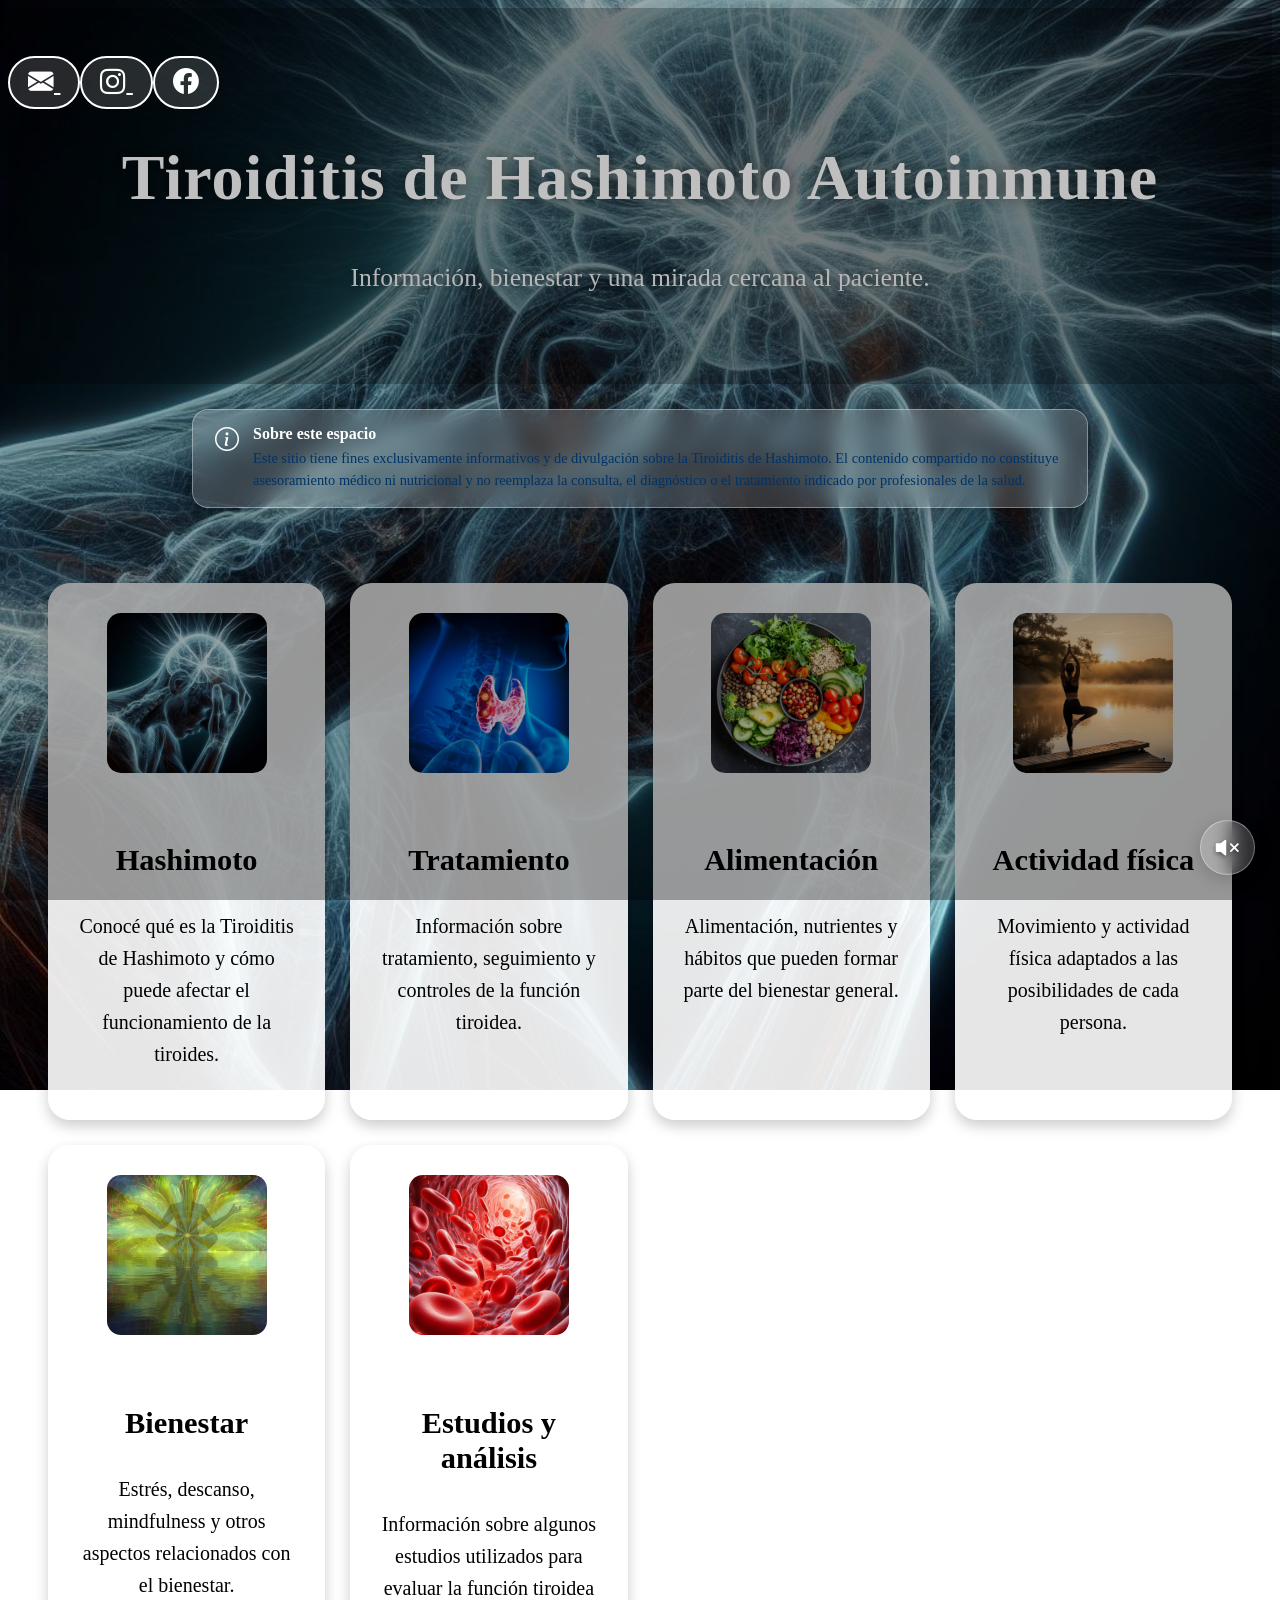
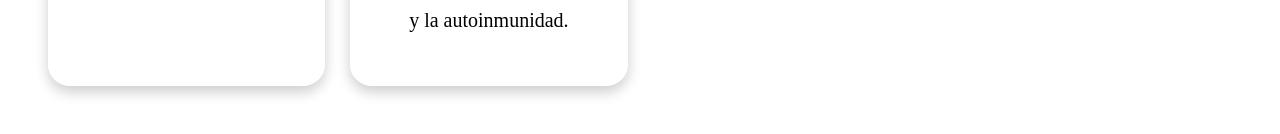
<file: index.html>
<!DOCTYPE html>
<html lang="es">
<head>

  <meta charset="UTF-8">
  <meta name="viewport" content="width=device-width, initial-scale=1.0"
  >

  <title>Enfermedad autoinmune</title>

  <link rel="stylesheet" href="./css/style.css">

  <link rel="stylesheet" href="https://cdn.jsdelivr.net/npm/bootstrap-icons@1.11.1/font/bootstrap-icons.css">
    
</head>

<body>

  <!-- Fondo de video del mar -->
  <div class="video-background">

  <video autoplay muted loop playsinline>
  <source src="videos/seavideo.mp4" type="video/mp4">
  </video>
 
  </div>

  <!-- HEADER -->
  <div class="header-mar">
    <div class="container py-4">
      <div class="row align-items-center">

        <!-- Botones a la izquierda -->
        <div class="col-md-4 d-flex gap-3">

         <a href="mailto:nuevavisionhashimoto@gmail.com"
           class="btn header-btn"
           title="Enviar correo">
           <i class="bi bi-envelope-fill"></i>
         </a>
          <a href="https://www.instagram.com/nuevavisionhashimoto/" 
             target="_blank" 
             class="btn header-btn">
             <i class="bi bi-instagram"></i>
          </a>

          <a href="https://facebook.com/nuevavisionhashimoto"
            target="_blank"
            class="btn header-btn">
           <i class="bi bi-facebook"></i>
          </a>

        </div>

        <!-- Titutlo  -->
        <div class="col-md-8 d-flex flex-column justify-content-center align-items-center text-center">
          <h1 class="titulo-hashimoto" data-i18n="tituloPrincipal">Tiroiditis de Hashimoto Autoinmune</h1>
          <p class="subtitulo-hashimoto"> Información, bienestar y una mirada cercana al paciente.</p>
        </div>

      </div>
    </div>
  </div>

   <div class="aviso-informativo">
    <i class="bi bi-info-circle"></i>

    <div>
        <strong>Sobre este espacio</strong>

        <p>
            Este sitio tiene fines exclusivamente informativos y de
            divulgación sobre la Tiroiditis de Hashimoto.
            El contenido compartido no constituye asesoramiento médico
            ni nutricional y no reemplaza la consulta, el diagnóstico
            o el tratamiento indicado por profesionales de la salud.
        </p>
    </div>
</div>

  <!-- CARDS -->
  <section id="temas-container" class="grid">

    <div class="col-sm-6 col-md-4 mb-3 d-flex justify-content-center">
      <a href="paginas/hashimoto.html" class="text-decoration-none">
        <div class="card text-bg-dark card-fondo" title="Click para saber más">
          <div class="card-body">
            <img src="./imagenes/hashimotostress.png" class="card-img-top" alt="Hashimoto stress" />
            <h5 class="card-title"> Hashimoto </h5>
            <p class="card-text" >
             Conocé qué es la Tiroiditis de Hashimoto y cómo puede afectar el funcionamiento de la tiroides.
            </p>
           </div>
        </div>
      </a>
    </div>

    <div class="col-sm-6 col-md-4 mb-3 d-flex justify-content-center">
      <a href="paginas/tratamiento.html" class="text-decoration-none">
        <div class="card text-bg-dark" title="Click para saber más">
          <div class="card-body">
            <img src="./imagenes/tratamiento.png" class="card-img-top" alt="Tratamiento" />
            <h5 class="card-title">Tratamiento</h5>
            <p class="card-text">
             Información sobre tratamiento, seguimiento y controles de la función tiroidea.
            </p>
          </div>
        </div>
      </a>
    </div>

    <div class="col-sm-6 col-md-4 mb-3 d-flex justify-content-center">
      <a href="paginas/recetas.html" class="text-decoration-none">
        <div class="card text-bg-dark" title="Click para mas información">
          <div class="card-body">
            <img src="./imagenes/recetas.png" class="card-img-top" alt="Alimentación" />
            <h5 class="card-title">Alimentación</h5>
            <p class="card-text">
              Alimentación, nutrientes y hábitos que pueden formar parte del bienestar general.
            </p>
          </div>
        </div>
      </a>
    </div>

    <div class="col-sm-6 col-md-4 mb-3 d-flex justify-content-center">
      <a href="paginas/actividad.html" class="text-decoration-none">
        <div class="card text-bg-dark" title="Click para saber más">
          <div class="card-body">
            <img src="./imagenes/actividad.png" class="card-img-top" alt="Actividad fisica" />
            <h5 class="card-title">Actividad física</h5>
            <p class="card-text">
              Movimiento y actividad física adaptados a las posibilidades de cada persona.
            </p>
          </div>
        </div>
      </a>
    </div>

    <div class="col-sm-6 col-md-4 mb-3 d-flex justify-content-center">
      <a href="paginas/bienestar.html" class="text-decoration-none">
        <div class="card text-bg-dark" title="Click para saber más">
          <div class="card-body">
            <img src="./imagenes/bienestar.png" class="card-img-top" alt="Bienestar" />
            <h5 class="card-title">Bienestar</h5>
            <p class="card-text">
              Estrés, descanso, mindfulness y otros aspectos relacionados con el bienestar.
            </p>
          </div>
        </div>
      </a>
    </div>

    <!-- CARD ESTUDIOS Y ANÁLISIS -->
<div class="col-sm-6 col-md-4 mb-3 d-flex justify-content-center">

  <a href="paginas/estudios.html" class="text-decoration-none">

    <div
      class="card text-bg-dark"
      title="Click para saber más"
    >

      <div class="card-body">

        <img
          src="./imagenes/estudios.png"
          class="card-img-top"
          alt="Estudios y análisis de la función tiroidea"
        />

        <h5 class="card-title">
          Estudios y análisis
        </h5>

        <p class="card-text">
          Información sobre algunos estudios utilizados para evaluar
          la función tiroidea y la autoinmunidad.
        </p>

      </div>

    </div>

  </a>

</div>

  </section>
 
  <!-- BOTÓN FLOTANTE DE SONIDO -->
 <button
    id="btn-sonido"
    class="btn-sonido"
    type="button"
    title="Activar sonido">

    <i
      id="icono-sonido"
      class="bi bi-volume-mute-fill">
    </i>

 </button>


 <!-- AUDIO DEL MAR -->
 <audio id="ocean-audio" loop preload="auto">
    <source src="./sonidos/oceanwaves.mp3" type="audio/mpeg">
 </audio>


 <!-- JAVASCRIPT -->
 <script type="module" src="./js/index.js"></script>

</body>
</html>
</file>
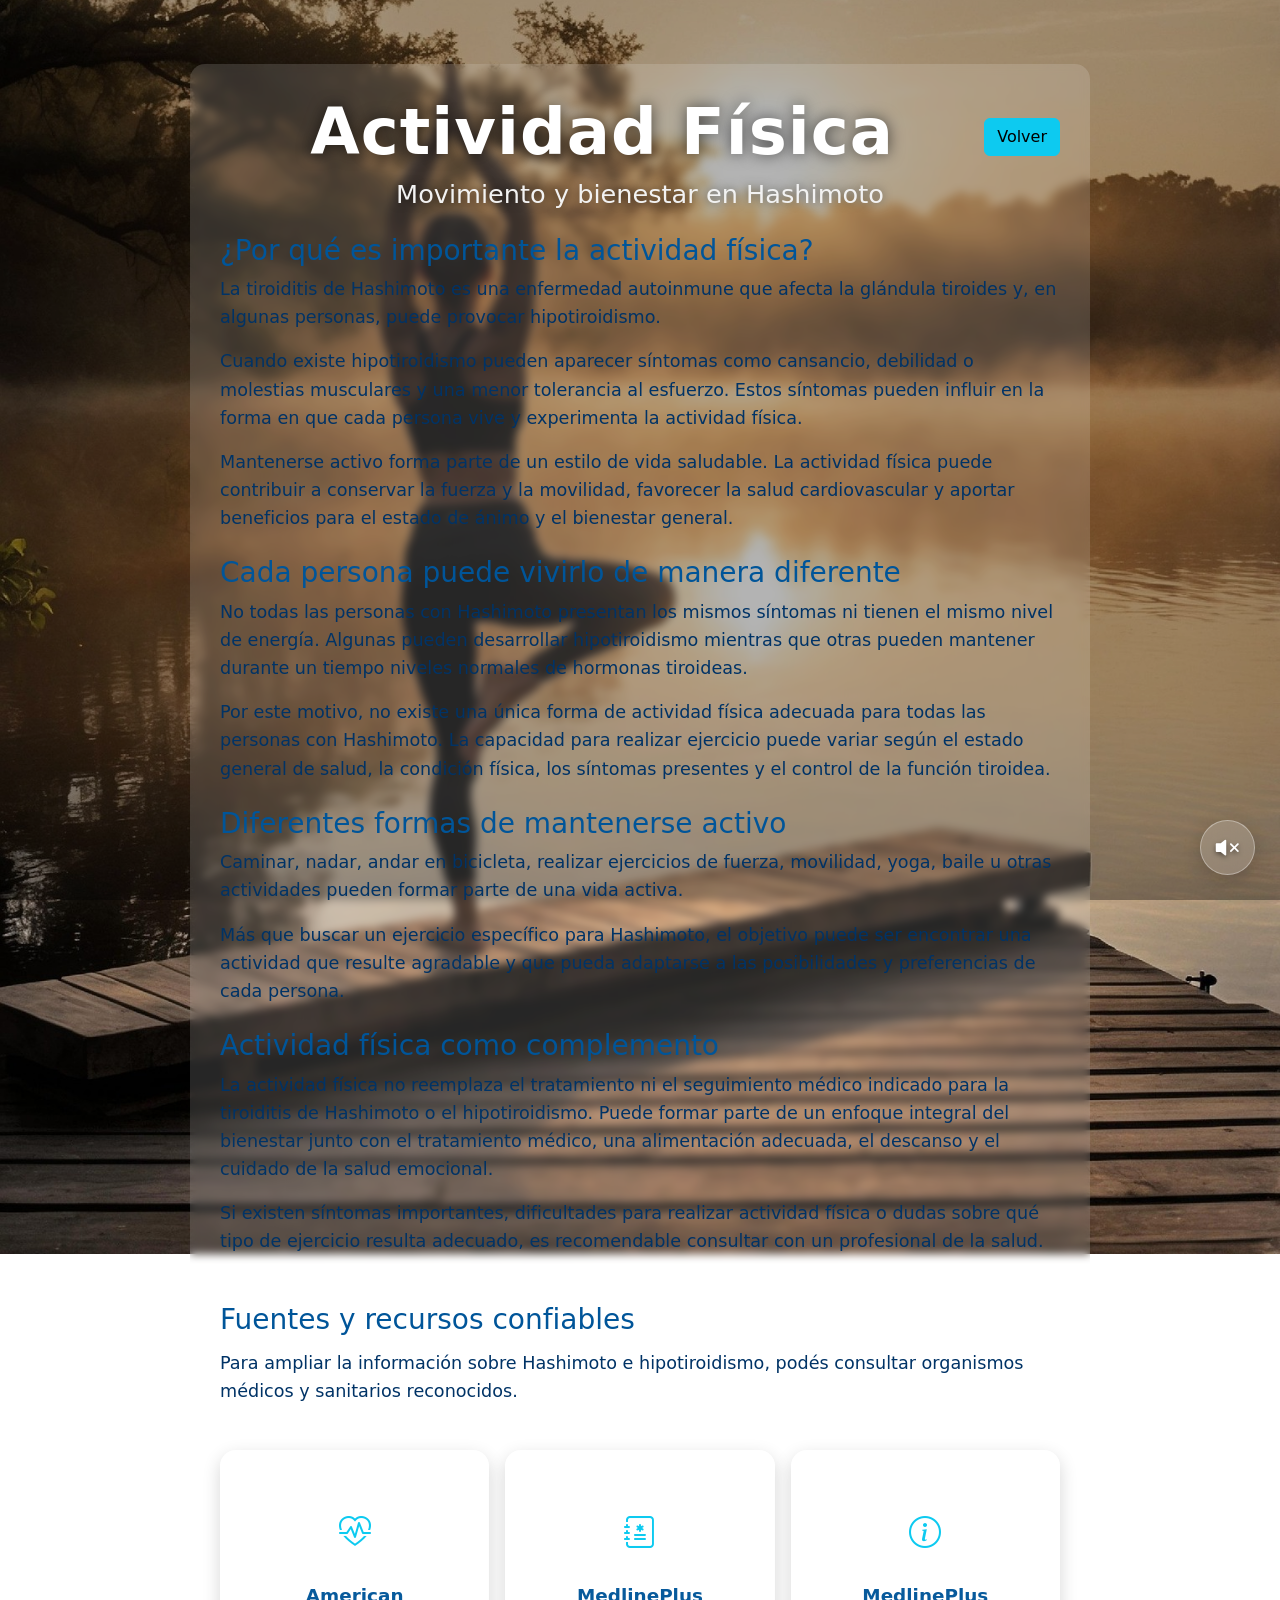
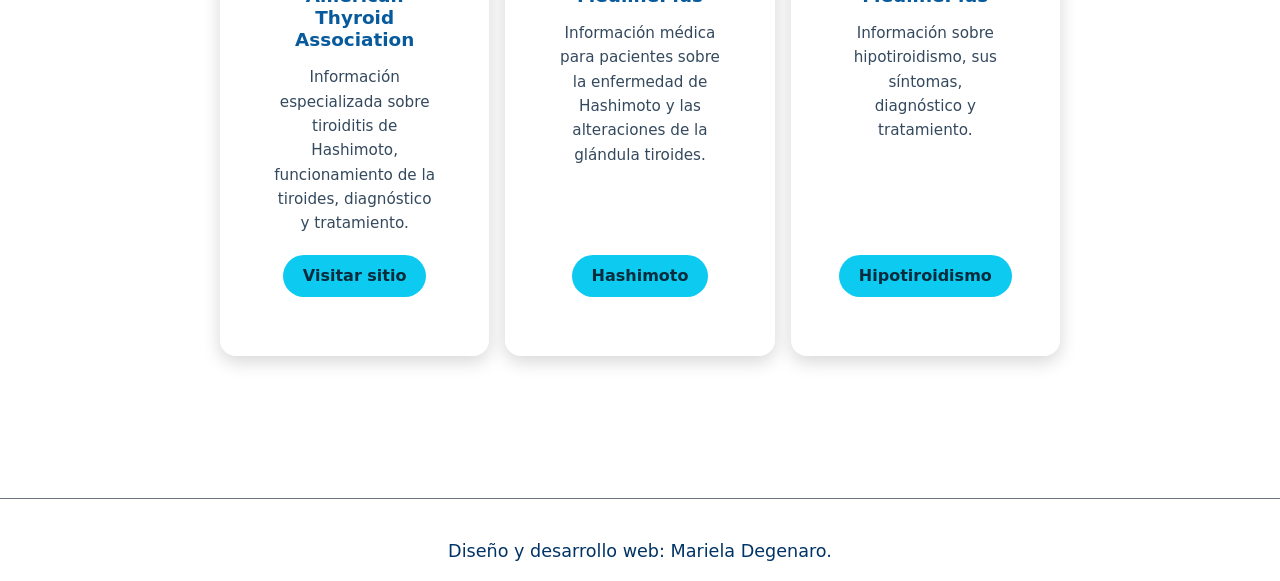
<file: paginas/actividad.html>
<!DOCTYPE html>

<html lang="es">

<head>

  <meta charset="UTF-8">

  <meta name="viewport" content="width=device-width, initial-scale=1.0">

  <title>Actividad Física</title>

  <!-- Bootstrap -->
  <link
    href="https://cdn.jsdelivr.net/npm/bootstrap@5.3.0/dist/css/bootstrap.min.css"
    rel="stylesheet"
  >

  <link rel="stylesheet" href="../css/style.css">

  <!-- Bootstrap icons -->
  <link
    rel="stylesheet"
    href="https://cdn.jsdelivr.net/npm/bootstrap-icons@1.11.1/font/bootstrap-icons.css"
  >

</head>

<body class="fondo-actividad">

<main class="container py-4">

  <div class="contenedor-hashimoto">

    <a href="../index.html" class="btn btn-info mt-4 float-end">
      Volver
    </a>


    <h1 class="titulo-hashimoto">
      Actividad Física
    </h1>

    <h2 class="subtitulo-hashimoto">
      Movimiento y bienestar en Hashimoto
    </h2>


    <h3>¿Por qué es importante la actividad física?</h3>

    <p>
      La tiroiditis de Hashimoto es una enfermedad autoinmune que afecta
      la glándula tiroides y, en algunas personas, puede provocar
      hipotiroidismo.
    </p>

    <p>
      Cuando existe hipotiroidismo pueden aparecer síntomas como cansancio,
      debilidad o molestias musculares y una menor tolerancia al esfuerzo.
      Estos síntomas pueden influir en la forma en que cada persona vive
      y experimenta la actividad física.
    </p>

    <p>
      Mantenerse activo forma parte de un estilo de vida saludable.
      La actividad física puede contribuir a conservar la fuerza y la
      movilidad, favorecer la salud cardiovascular y aportar beneficios
      para el estado de ánimo y el bienestar general.
    </p>


    <h3>Cada persona puede vivirlo de manera diferente</h3>

    <p>
      No todas las personas con Hashimoto presentan los mismos síntomas
      ni tienen el mismo nivel de energía. Algunas pueden desarrollar
      hipotiroidismo mientras que otras pueden mantener durante un tiempo
      niveles normales de hormonas tiroideas.
    </p>

    <p>
      Por este motivo, no existe una única forma de actividad física
      adecuada para todas las personas con Hashimoto. La capacidad para
      realizar ejercicio puede variar según el estado general de salud,
      la condición física, los síntomas presentes y el control de la
      función tiroidea.
    </p>


    <h3>Diferentes formas de mantenerse activo</h3>

    <p>
      Caminar, nadar, andar en bicicleta, realizar ejercicios de fuerza,
      movilidad, yoga, baile u otras actividades pueden formar parte de
      una vida activa.
    </p>

    <p>
      Más que buscar un ejercicio específico para Hashimoto, el objetivo
      puede ser encontrar una actividad que resulte agradable y que pueda
      adaptarse a las posibilidades y preferencias de cada persona.
    </p>


    <h3>Actividad física como complemento</h3>

    <p>
      La actividad física no reemplaza el tratamiento ni el seguimiento
      médico indicado para la tiroiditis de Hashimoto o el hipotiroidismo.
      Puede formar parte de un enfoque integral del bienestar junto con
      el tratamiento médico, una alimentación adecuada, el descanso y
      el cuidado de la salud emocional.
    </p>

    <p>
      Si existen síntomas importantes, dificultades para realizar
      actividad física o dudas sobre qué tipo de ejercicio resulta
      adecuado, es recomendable consultar con un profesional de la salud.
    </p>


    <!-- FUENTES CONFIABLES -->

    <section class="fuentes-confiables mt-5">

      <h3>Fuentes y recursos confiables</h3>

      <p>
        Para ampliar la información sobre Hashimoto e hipotiroidismo,
        podés consultar organismos médicos y sanitarios reconocidos.
      </p>


      <div class="row g-3 mt-2">

        <!-- American Thyroid Association -->

        <div class="col-md-4">

          <div class="card h-100">

            <div class="card-body text-center">

              <i class="bi bi-heart-pulse fs-2"></i>

              <h4 class="card-title mt-3">
                American Thyroid Association
              </h4>

              <p class="card-text">
                Información especializada sobre tiroiditis de Hashimoto,
                funcionamiento de la tiroides, diagnóstico y tratamiento.
              </p>

              <a
                href="https://www.thyroid.org/hashimotos-thyroiditis/"
                target="_blank"
                rel="noopener noreferrer"
                class="btn btn-info"
              >
                Visitar sitio
              </a>

            </div>

          </div>

        </div>


        <!-- MedlinePlus Hashimoto -->

        <div class="col-md-4">

          <div class="card h-100">

            <div class="card-body text-center">

              <i class="bi bi-journal-medical fs-2"></i>

              <h4 class="card-title mt-3">
                MedlinePlus
              </h4>

              <p class="card-text">
                Información médica para pacientes sobre la enfermedad
                de Hashimoto y las alteraciones de la glándula tiroides.
              </p>

              <a
                href="https://medlineplus.gov/spanish/ency/article/000371.htm"
                target="_blank"
                rel="noopener noreferrer"
                class="btn btn-info"
              >
                Hashimoto
              </a>

            </div>

          </div>

        </div>


        <!-- MedlinePlus Hipotiroidismo -->

        <div class="col-md-4">

          <div class="card h-100">

            <div class="card-body text-center">

              <i class="bi bi-info-circle fs-2"></i>

              <h4 class="card-title mt-3">
                MedlinePlus
              </h4>

              <p class="card-text">
                Información sobre hipotiroidismo,
                sus síntomas, diagnóstico y tratamiento.
              </p>

              <a
                href="https://medlineplus.gov/spanish/hypothyroidism.html"
                target="_blank"
                rel="noopener noreferrer"
                class="btn btn-info"
              >
                Hipotiroidismo
              </a>

            </div>

          </div>

        </div>

      </div>

    </section>

  </div>

</main>


<footer class="text-center py-3 border-top border-secondary mt-5">

  <p class="nota-informativa">

    Información general con fines educativos. El diagnóstico y seguimiento
    de la Tiroiditis de Hashimoto deben realizarse con profesionales de la salud.

  </p>

  <p class="mb-0">
    Diseño y desarrollo web: Mariela Degenaro.
  </p>

</footer>


<!-- BOTÓN FLOTANTE DE SONIDO -->

<button
  id="btn-sonido"
  class="btn-sonido"
  type="button"
  title="Activar sonido"
>

  <i
    id="icono-sonido"
    class="bi bi-volume-mute-fill">
  </i>

</button>


<!-- SONIDO DEL MAR -->

<audio id="ocean-audio" loop preload="auto">

  <source
    src="../sonidos/oceanwaves.mp3"
    type="audio/mp3"
  >

</audio>


<!-- JAVASCRIPT -->

<script type="module" src="../js/index.js"></script>


</body>

</html>
</file>
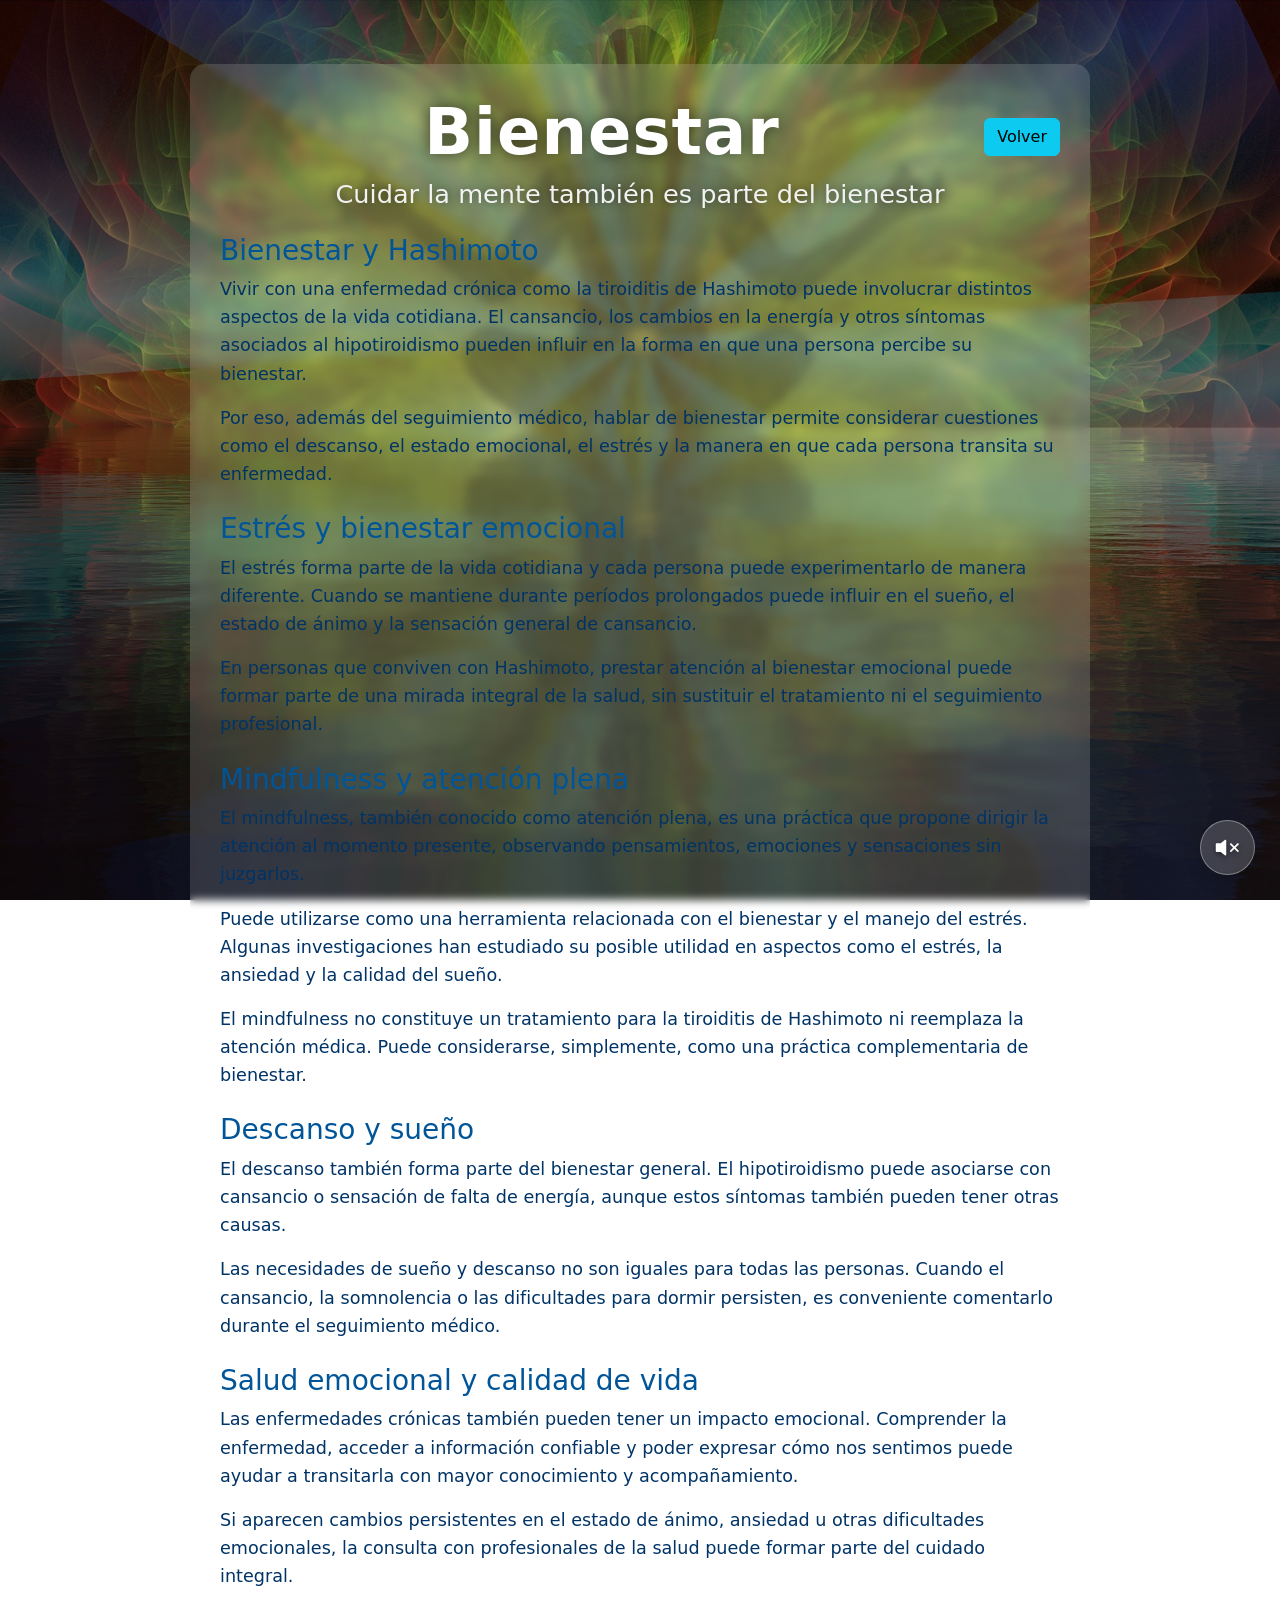
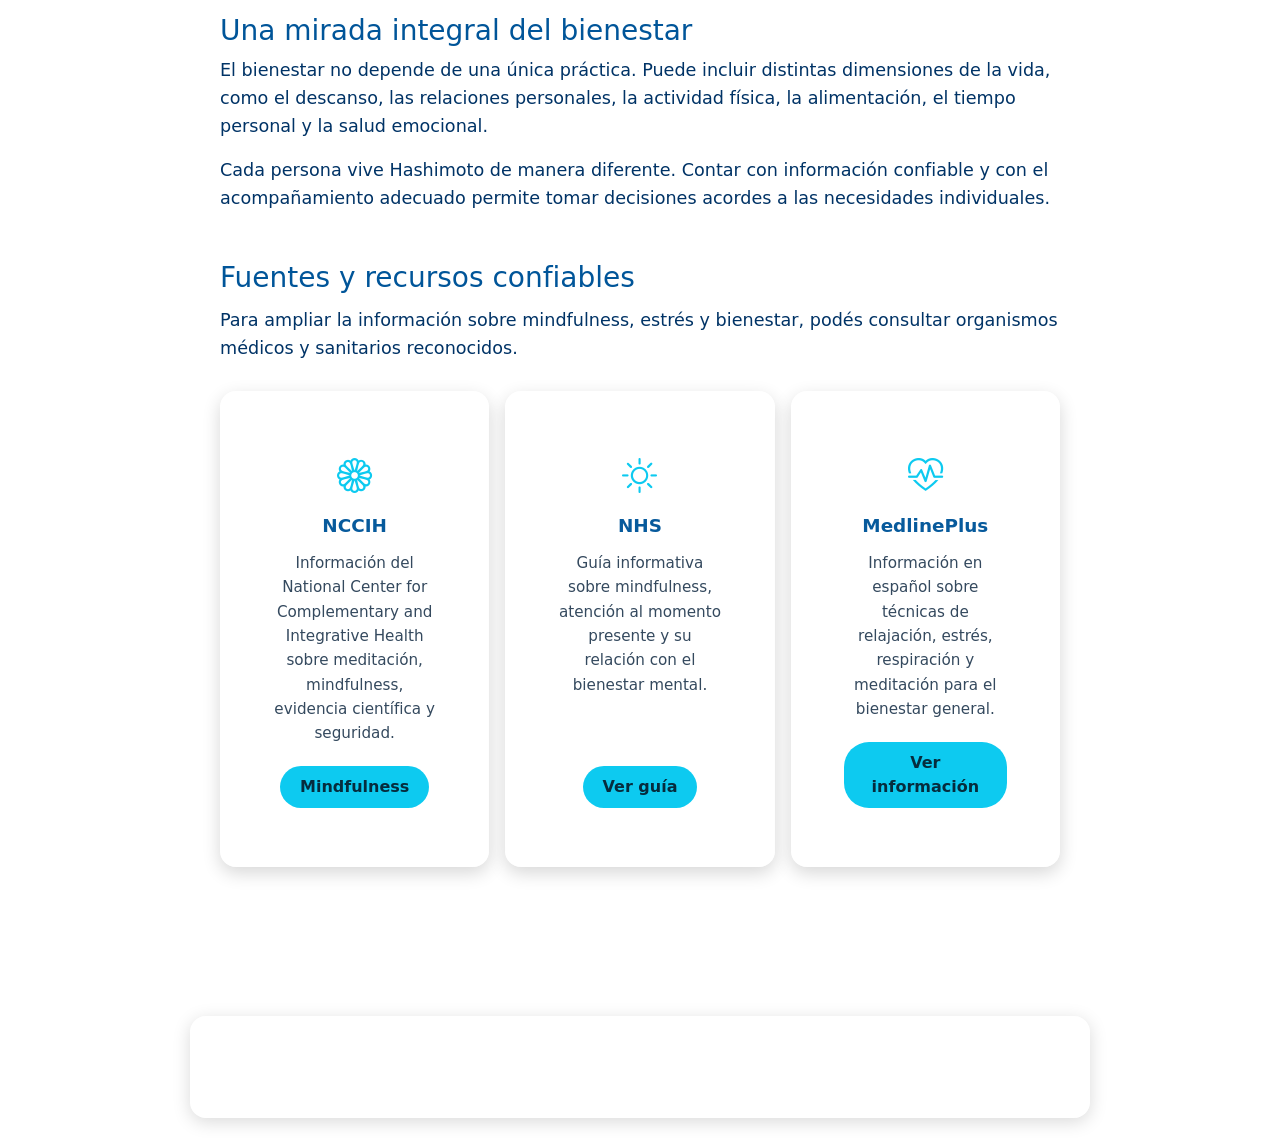
<file: paginas/bienestar.html>
<!DOCTYPE html>

<html lang="es">

<head>

  <meta charset="UTF-8">

  <meta name="viewport" content="width=device-width, initial-scale=1.0">

  <title>Bienestar</title>

  <!-- Bootstrap -->
  <link
    href="https://cdn.jsdelivr.net/npm/bootstrap@5.3.0/dist/css/bootstrap.min.css"
    rel="stylesheet"
  >

  <link rel="stylesheet" href="../css/style.css">

  <!-- Bootstrap icons -->
  <link
    rel="stylesheet"
    href="https://cdn.jsdelivr.net/npm/bootstrap-icons@1.11.1/font/bootstrap-icons.css"
  >

</head>

<body class="fondo-bienestar">


<main class="container py-4">

  <div class="contenedor-hashimoto">


    <a
      href="../index.html"
      class="btn btn-info mt-4 float-end"
    >
      Volver
    </a>


    <h1 class="titulo-hashimoto">
      Bienestar
    </h1>

    <h2 class="subtitulo-hashimoto">
      Cuidar la mente también es parte del bienestar
    </h2>


    <!-- BIENESTAR Y HASHIMOTO -->

    <h3>Bienestar y Hashimoto</h3>

    <p>
      Vivir con una enfermedad crónica como la tiroiditis de Hashimoto
      puede involucrar distintos aspectos de la vida cotidiana.
      El cansancio, los cambios en la energía y otros síntomas asociados
      al hipotiroidismo pueden influir en la forma en que una persona
      percibe su bienestar.
    </p>

    <p>
      Por eso, además del seguimiento médico, hablar de bienestar permite
      considerar cuestiones como el descanso, el estado emocional,
      el estrés y la manera en que cada persona transita su enfermedad.
    </p>


    <!-- ESTRÉS -->

    <h3>Estrés y bienestar emocional</h3>

    <p>
      El estrés forma parte de la vida cotidiana y cada persona puede
      experimentarlo de manera diferente. Cuando se mantiene durante
      períodos prolongados puede influir en el sueño, el estado de ánimo
      y la sensación general de cansancio.
    </p>

    <p>
      En personas que conviven con Hashimoto, prestar atención al bienestar
      emocional puede formar parte de una mirada integral de la salud,
      sin sustituir el tratamiento ni el seguimiento profesional.
    </p>


    <!-- MINDFULNESS -->

    <h3>Mindfulness y atención plena</h3>

    <p>
      El mindfulness, también conocido como atención plena, es una práctica
      que propone dirigir la atención al momento presente, observando
      pensamientos, emociones y sensaciones sin juzgarlos.
    </p>

    <p>
      Puede utilizarse como una herramienta relacionada con el bienestar
      y el manejo del estrés. Algunas investigaciones han estudiado su
      posible utilidad en aspectos como el estrés, la ansiedad y la calidad
      del sueño.
    </p>

    <p>
      El mindfulness no constituye un tratamiento para la tiroiditis
      de Hashimoto ni reemplaza la atención médica. Puede considerarse,
      simplemente, como una práctica complementaria de bienestar.
    </p>


    <!-- DESCANSO -->

    <h3>Descanso y sueño</h3>

    <p>
      El descanso también forma parte del bienestar general. El hipotiroidismo
      puede asociarse con cansancio o sensación de falta de energía, aunque
      estos síntomas también pueden tener otras causas.
    </p>

    <p>
      Las necesidades de sueño y descanso no son iguales para todas las
      personas. Cuando el cansancio, la somnolencia o las dificultades
      para dormir persisten, es conveniente comentarlo durante el
      seguimiento médico.
    </p>


    <!-- SALUD EMOCIONAL -->

    <h3>Salud emocional y calidad de vida</h3>

    <p>
      Las enfermedades crónicas también pueden tener un impacto emocional.
      Comprender la enfermedad, acceder a información confiable y poder
      expresar cómo nos sentimos puede ayudar a transitarla con mayor
      conocimiento y acompañamiento.
    </p>

    <p>
      Si aparecen cambios persistentes en el estado de ánimo, ansiedad
      u otras dificultades emocionales, la consulta con profesionales
      de la salud puede formar parte del cuidado integral.
    </p>


    <!-- MIRADA INTEGRAL -->

    <h3>Una mirada integral del bienestar</h3>

    <p>
      El bienestar no depende de una única práctica. Puede incluir distintas
      dimensiones de la vida, como el descanso, las relaciones personales,
      la actividad física, la alimentación, el tiempo personal y la salud
      emocional.
    </p>

    <p>
      Cada persona vive Hashimoto de manera diferente. Contar con información
      confiable y con el acompañamiento adecuado permite tomar decisiones
      acordes a las necesidades individuales.
    </p>


    <!-- FUENTES CONFIABLES -->

    <section class="fuentes-confiables">

      <h3>Fuentes y recursos confiables</h3>

      <p>
        Para ampliar la información sobre mindfulness, estrés y bienestar,
        podés consultar organismos médicos y sanitarios reconocidos.
      </p>


      <div class="row g-3">


        <!-- NCCIH -->

        <div class="col-md-4">

          <div class="card h-100">

            <div class="card-body">

              <i class="bi bi-flower1"></i>

              <h4 class="card-title">
                NCCIH
              </h4>

              <p class="card-text">
                Información del National Center for Complementary and
                Integrative Health sobre meditación, mindfulness,
                evidencia científica y seguridad.
              </p>

              <a
                href="https://www.nccih.nih.gov/health/meditation-and-mindfulness-effectiveness-and-safety"
                target="_blank"
                rel="noopener noreferrer"
                class="btn btn-info"
              >
                Mindfulness
              </a>

            </div>

          </div>

        </div>


        <!-- NHS -->

        <div class="col-md-4">

          <div class="card h-100">

            <div class="card-body">

              <i class="bi bi-brightness-high"></i>

              <h4 class="card-title">
                NHS
              </h4>

              <p class="card-text">
                Guía informativa sobre mindfulness, atención al momento
                presente y su relación con el bienestar mental.
              </p>

              <a
                href="https://www.nhs.uk/mental-health/self-help/tips-and-support/mindfulness/"
                target="_blank"
                rel="noopener noreferrer"
                class="btn btn-info"
              >
                Ver guía
              </a>

            </div>

          </div>

        </div>


        <!-- MEDLINEPLUS -->

        <div class="col-md-4">

          <div class="card h-100">

            <div class="card-body">

              <i class="bi bi-heart-pulse"></i>

              <h4 class="card-title">
                MedlinePlus
              </h4>

              <p class="card-text">
                Información en español sobre técnicas de relajación,
                estrés, respiración y meditación para el bienestar general.
              </p>

              <a
                href="https://medlineplus.gov/spanish/ency/patientinstructions/000874.htm"
                target="_blank"
                rel="noopener noreferrer"
                class="btn btn-info"
              >
                Ver información
              </a>

            </div>

          </div>

        </div>


      </div>

    </section>


  </div>

</main>


<!-- INFORMACIÓN Y AUTOR -->

<footer class="footer-informativo">

  <div class="footer-contenido">

    <p class="nota-informativa">

      <i class="bi bi-info-circle-fill"></i>

      Información general con fines educativos.
      El contenido no reemplaza la orientación de profesionales de la salud.

    </p>

    <div class="footer-linea"></div>

    <p class="footer-autor">
       Diseño y desarrollo web: Mariela Degenaro.
    </p>

  </div>

</footer>


<!-- BOTÓN FLOTANTE DE SONIDO -->

<button
  id="btn-sonido"
  class="btn-sonido"
  type="button"
  title="Activar sonido"
>

  <i
    id="icono-sonido"
    class="bi bi-volume-mute-fill"
  >
  </i>

</button>


<!-- SONIDO DEL MAR -->

<audio
  id="ocean-audio"
  loop
  preload="auto"
>

  <source
    src="../sonidos/oceanwaves.mp3"
    type="audio/mp3"
  >

</audio>


<!-- JAVASCRIPT -->

<script
  type="module"
  src="../js/index.js"
>
</script>


</body>

</html>
</file>
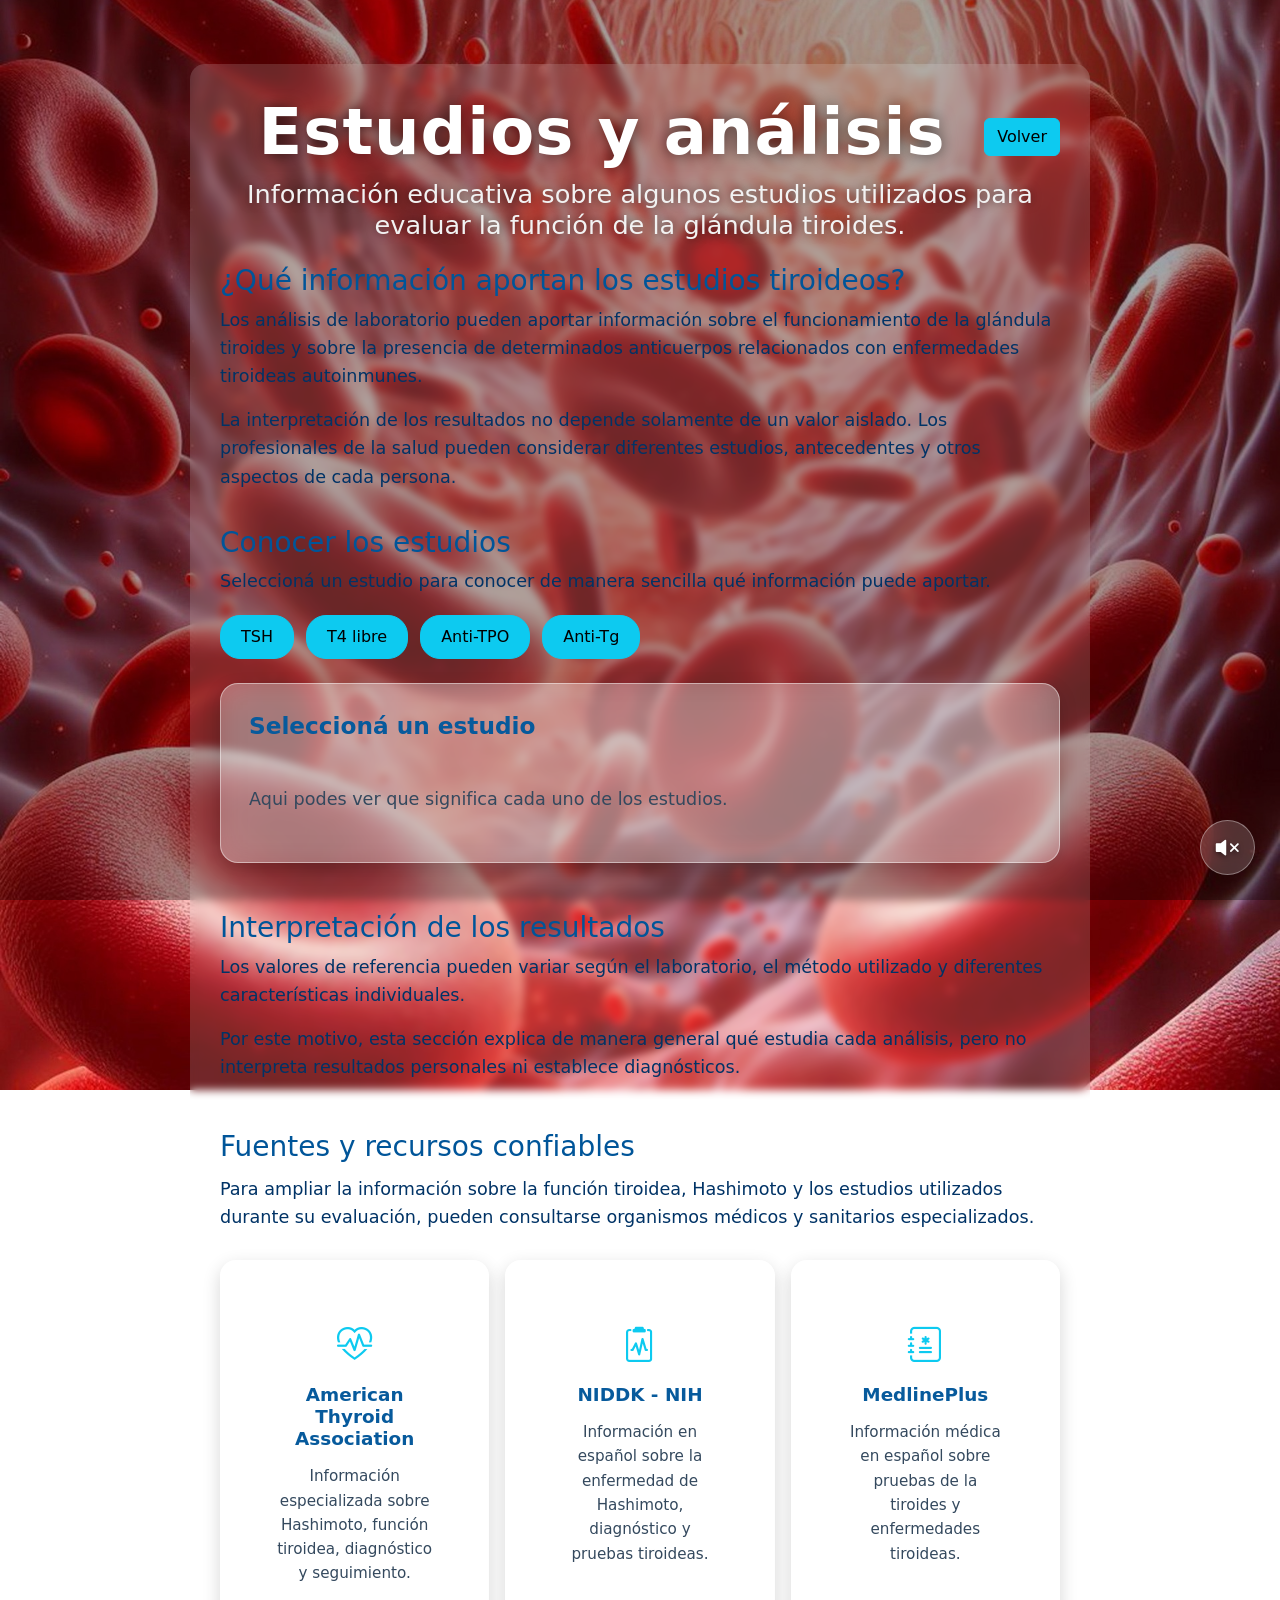
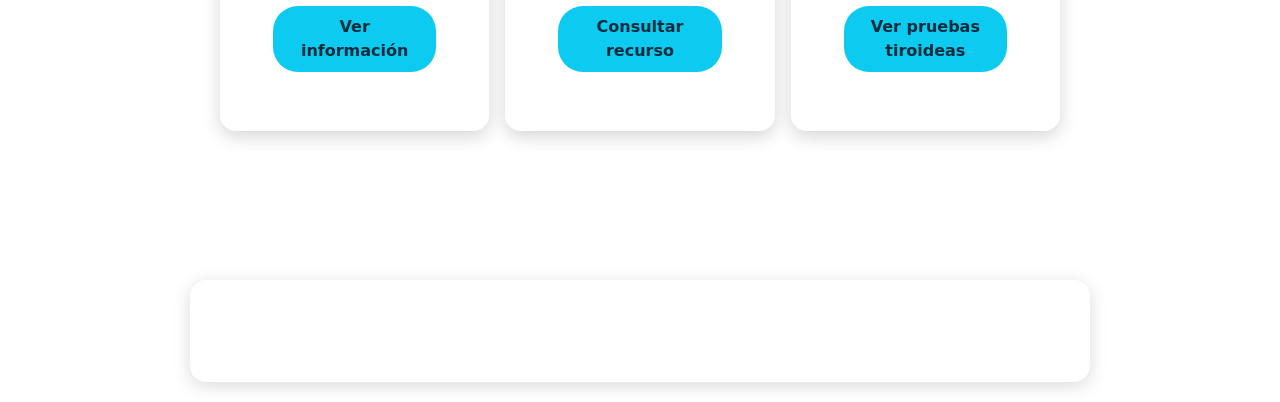
<file: paginas/estudios.html>
<!DOCTYPE html>
<html lang="es">

<head>
    <meta charset="UTF-8">

    <meta
        name="viewport"
        content="width=device-width, initial-scale=1.0"
    >

    <title>Estudios y análisis</title>

    <!-- Bootstrap -->
    <link
        href="https://cdn.jsdelivr.net/npm/bootstrap@5.3.0/dist/css/bootstrap.min.css"
        rel="stylesheet"
    >

    <!-- Tu CSS -->
    <link
        rel="stylesheet"
        href="../css/style.css"
    >

    <!-- Bootstrap Icons -->
    <link
        rel="stylesheet"
        href="https://cdn.jsdelivr.net/npm/bootstrap-icons@1.11.1/font/bootstrap-icons.css"
    >

</head>


<body class="fondo-estudios">


    <main class="container py-4">

        <div class="contenedor-hashimoto">


            <!-- BOTÓN VOLVER -->

            <a
                href="../index.html"
                class="btn btn-info mt-4 float-end"
            >
                Volver
            </a>



            <!-- TÍTULO -->

            <h1 class="titulo-hashimoto">
                Estudios y análisis
            </h1>



            <!-- SUBTÍTULO -->

            <h2 class="subtitulo-hashimoto">
                Información educativa sobre algunos estudios utilizados
                para evaluar la función de la glándula tiroides.
            </h2>



            <!-- INTRODUCCIÓN -->

            <h3>
                ¿Qué información aportan los estudios tiroideos?
            </h3>

            <p>
                Los análisis de laboratorio pueden aportar información
                sobre el funcionamiento de la glándula tiroides y sobre
                la presencia de determinados anticuerpos relacionados
                con enfermedades tiroideas autoinmunes.
            </p>

            <p>
                La interpretación de los resultados no depende solamente
                de un valor aislado. Los profesionales de la salud pueden
                considerar diferentes estudios, antecedentes y otros
                aspectos de cada persona.
            </p>



            <!-- ============================= -->
            <!-- PANEL INTERACTIVO -->
            <!-- ============================= -->

            <section class="panel-estudios">


                <h3>
                    Conocer los estudios
                </h3>


                <p>
                    Seleccioná un estudio para conocer de manera sencilla
                    qué información puede aportar.
                </p>



                <!-- BOTONES -->

                <div class="botones-estudios">


                    <button
                        class="btn btn-info boton-estudio"
                        data-estudio="tsh"
                        type="button"
                    >
                        TSH
                    </button>


                    <button
                        class="btn btn-info boton-estudio"
                        data-estudio="t4"
                        type="button"
                    >
                        T4 libre
                    </button>


                    <button
                        class="btn btn-info boton-estudio"
                        data-estudio="tpo"
                        type="button"
                    >
                        Anti-TPO
                    </button>


                    <button
                        class="btn btn-info boton-estudio"
                        data-estudio="tg"
                        type="button"
                    >
                        Anti-Tg
                    </button>


                </div>



                <!--
                    ESTE CONTENEDOR CAMBIA
                    CUANDO EL USUARIO HACE CLICK
                -->

                <div
                    id="resultado-estudio"
                    class="resultado-estudio mt-4"
                >

                    <h4>
                        Seleccioná un estudio
                    </h4>

                    <p>
                        Aqui podes ver que significa cada uno de los estudios.
                    </p>

                </div>


            </section>



            <!-- ============================= -->
            <!-- ACLARACIÓN -->
            <!-- ============================= -->

            <section class="mt-5">


                <h3>
                    Interpretación de los resultados
                </h3>


                <p>
                    Los valores de referencia pueden variar según el
                    laboratorio, el método utilizado y diferentes
                    características individuales.
                </p>


                <p>
                    Por este motivo, esta sección explica de manera general
                    qué estudia cada análisis, pero no interpreta resultados
                    personales ni establece diagnósticos.
                </p>


            </section>



            <!-- ============================= -->
            <!-- FUENTES -->
            <!-- ============================= -->

            <section class="fuentes-confiables mt-5">


                <h3>
                    Fuentes y recursos confiables
                </h3>


                <p>
                    Para ampliar la información sobre la función tiroidea,
                    Hashimoto y los estudios utilizados durante su evaluación,
                    pueden consultarse organismos médicos y sanitarios
                    especializados.
                </p>



                <div class="row g-3">


                    <!-- ATA -->

                    <div class="col-md-4">

                        <div class="card h-100">

                            <div class="card-body">

                                <i class="bi bi-heart-pulse"></i>

                                <h4 class="card-title">
                                    American Thyroid Association
                                </h4>

                                <p class="card-text">
                                    Información especializada sobre
                                    Hashimoto, función tiroidea,
                                    diagnóstico y seguimiento.
                                </p>

                                <a
                                    href="https://www.thyroid.org/hashimotos-thyroiditis/"
                                    target="_blank"
                                    rel="noopener noreferrer"
                                    class="btn btn-info"
                                >
                                    Ver información
                                </a>

                            </div>

                        </div>

                    </div>



                    <!-- NIDDK -->

                    <div class="col-md-4">

                        <div class="card h-100">

                            <div class="card-body">

                                <i class="bi bi-clipboard2-pulse"></i>

                                <h4 class="card-title">
                                    NIDDK - NIH
                                </h4>

                                <p class="card-text">
                                    Información en español sobre
                                    la enfermedad de Hashimoto,
                                    diagnóstico y pruebas tiroideas.
                                </p>

                                <a
                                    href="https://www.niddk.nih.gov/health-information/informacion-de-la-salud/enfermedades-endocrinas/enfermedad-de-hashimoto"
                                    target="_blank"
                                    rel="noopener noreferrer"
                                    class="btn btn-info"
                                >
                                    Consultar recurso
                                </a>

                            </div>

                        </div>

                    </div>



                    <!-- MEDLINEPLUS -->

                    <div class="col-md-4">

                        <div class="card h-100">

                            <div class="card-body">

                                <i class="bi bi-journal-medical"></i>

                                <h4 class="card-title">
                                    MedlinePlus
                                </h4>

                                <p class="card-text">
                                    Información médica en español
                                    sobre pruebas de la tiroides
                                    y enfermedades tiroideas.
                                </p>

                                <a
                                    href="https://medlineplus.gov/spanish/lab-tests/thyroid-tests/"
                                    target="_blank"
                                    rel="noopener noreferrer"
                                    class="btn btn-info"
                                >
                                    Ver pruebas tiroideas
                                </a>

                            </div>

                        </div>

                    </div>


                </div>


            </section>


        </div>

    </main>



    <!-- ============================= -->
    <!-- FOOTER -->
    <!-- ============================= -->

    <footer class="footer-informativo">

        <div class="footer-contenido">


            <p class="nota-informativa">

                <i class="bi bi-info-circle-fill"></i>

                Información general con fines educativos.
                El contenido no reemplaza la orientación
                de profesionales de la salud.

            </p>


            <div class="footer-linea"></div>


            <p class="footer-autor">
                Diseño y desarrollo web: Mariela Degenaro.
            </p>


        </div>

    </footer>



    <!-- ============================= -->
    <!-- BOTÓN DE SONIDO -->
    <!-- ============================= -->

    <button
        id="btn-sonido"
        class="btn-sonido"
        type="button"
        title="Activar sonido"
    >

        <i
            id="icono-sonido"
            class="bi bi-volume-mute-fill"
        ></i>

    </button>



    <!-- ============================= -->
    <!-- AUDIO DEL MAR -->
    <!-- ============================= -->

    <audio
        id="ocean-audio"
        loop
        preload="auto"
    >

        <source
            src="../sonidos/oceanwaves.mp3"
            type="audio/mpeg"
        >

    </audio>



    <!-- ============================= -->
    <!-- JAVASCRIPT -->
    <!-- ============================= -->

    <script
        type="module"
        src="../js/index.js"
    ></script>


</body>

</html>
</file>
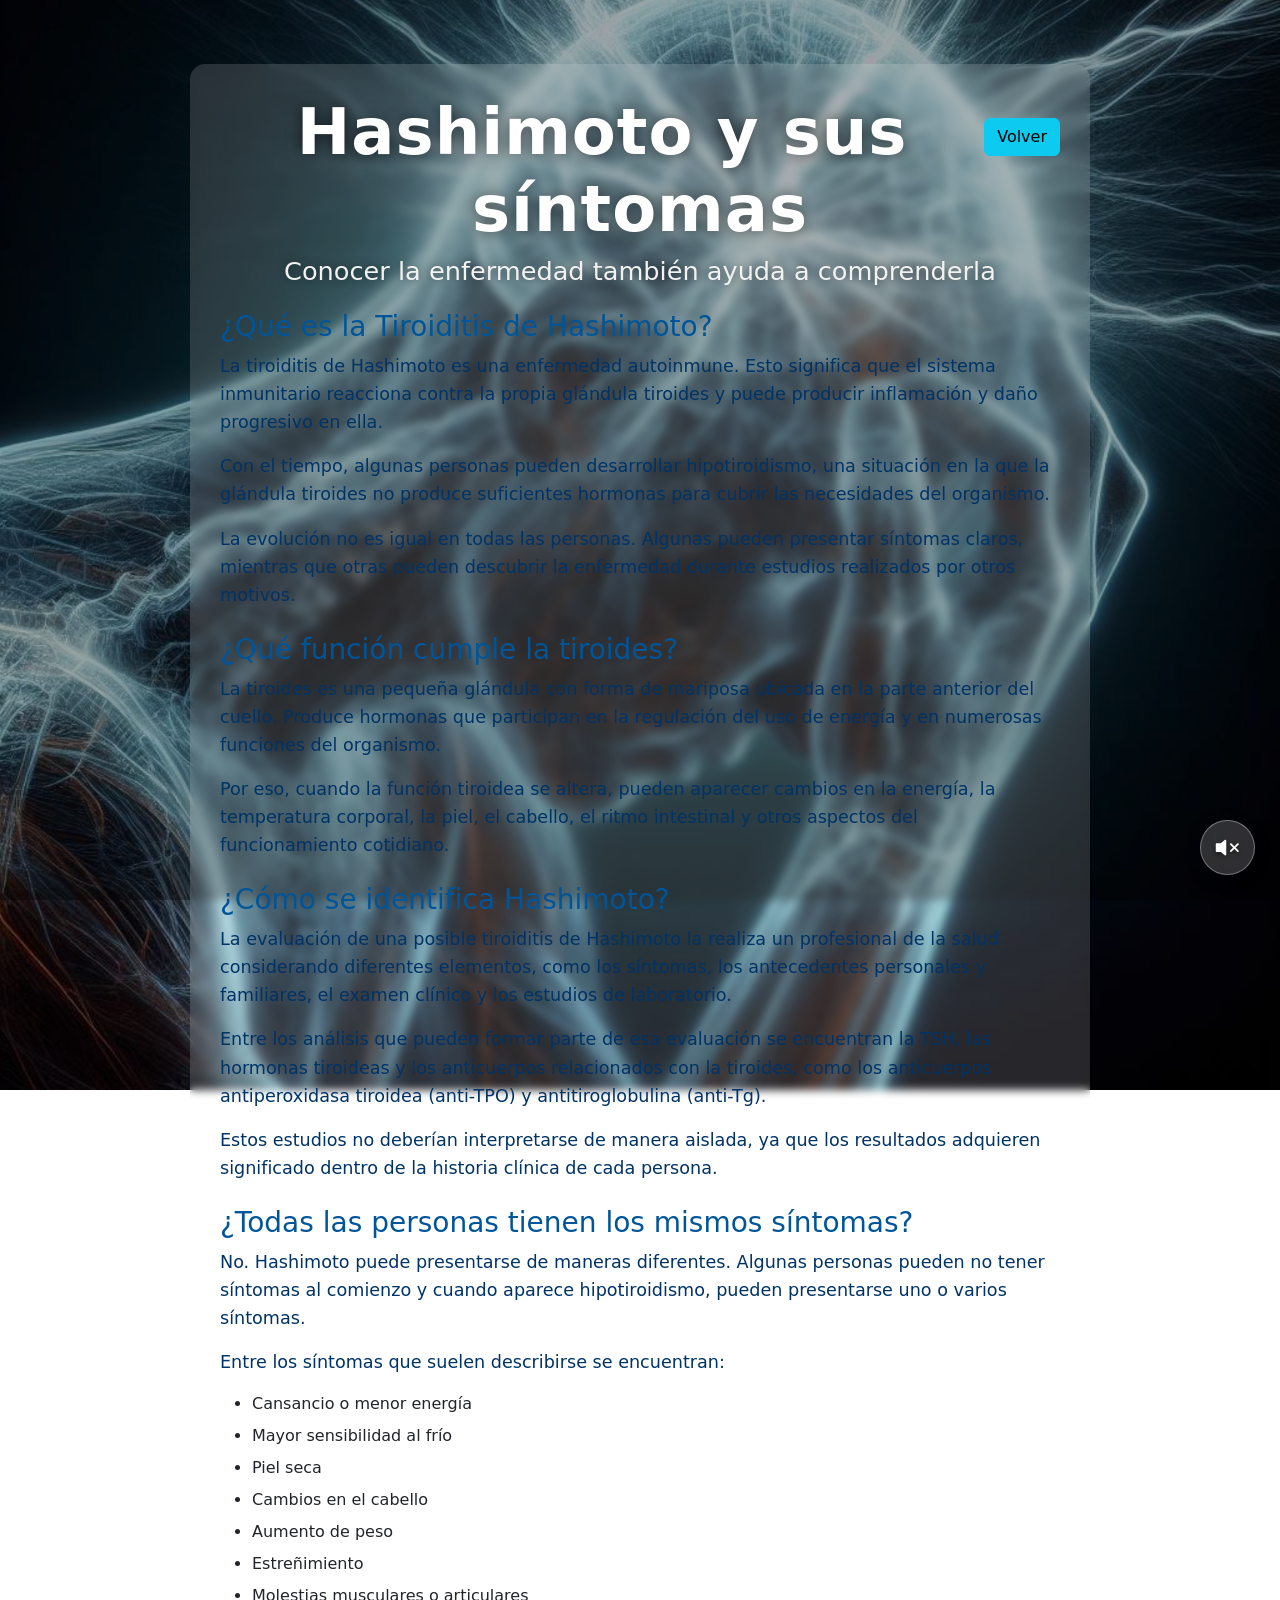
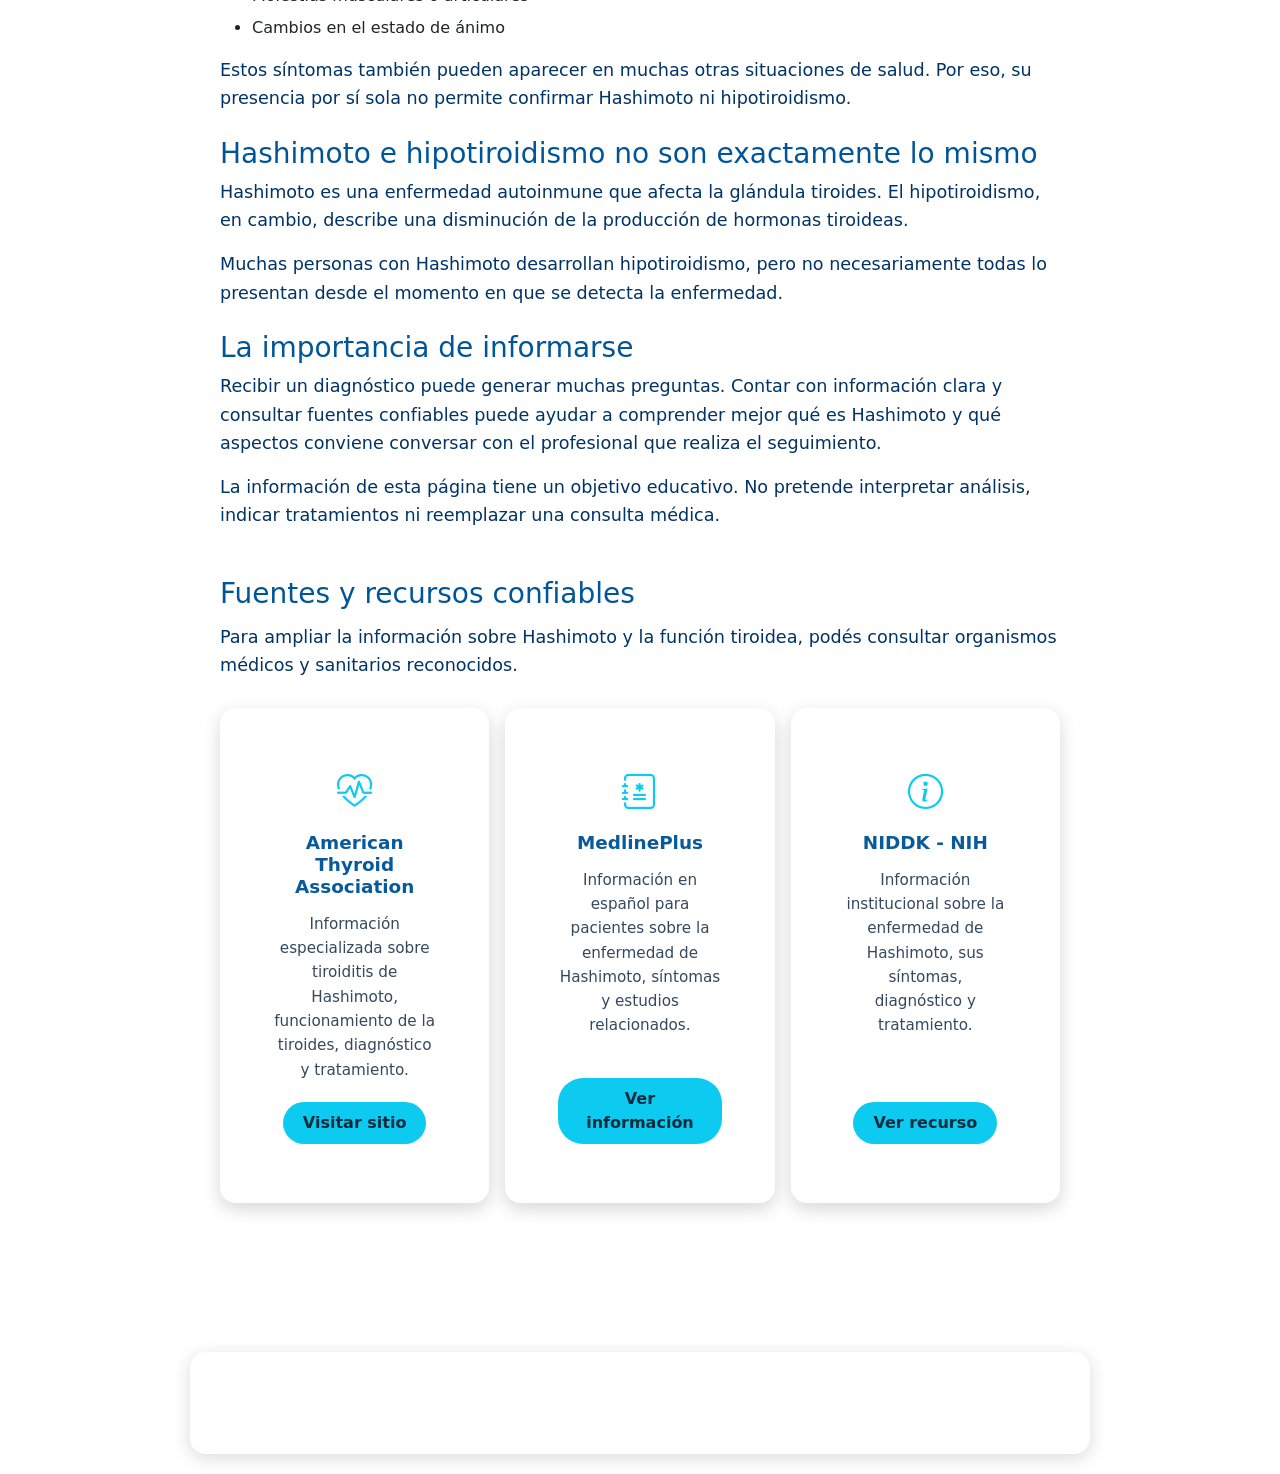
<file: paginas/hashimoto.html>
<!DOCTYPE html>

<html lang="es">

<head>

    <meta charset="UTF-8">

    <meta name="viewport" content="width=device-width, initial-scale=1.0">

    <title>Tiroiditis de Hashimoto</title>

    <!-- Bootstrap -->
    <link
        href="https://cdn.jsdelivr.net/npm/bootstrap@5.3.0/dist/css/bootstrap.min.css"
        rel="stylesheet"
    >

    <link rel="stylesheet" href="../css/style.css">

    <!-- Bootstrap icons -->
    <link
        rel="stylesheet"
        href="https://cdn.jsdelivr.net/npm/bootstrap-icons@1.11.1/font/bootstrap-icons.css"
    >

</head>

<body class="fondo-hashimoto">


    <!-- CONTENIDO PRINCIPAL -->

    <main class="container py-4">

        <div class="contenedor-hashimoto">


            <!-- BOTÓN VOLVER -->

            <a
                href="../index.html"
                class="btn btn-info mt-4 float-end"
            >
                Volver
            </a>


            <!-- TÍTULOS -->

            <h1 class="titulo-hashimoto">
                Hashimoto y sus síntomas
            </h1>

            <h2 class="subtitulo-hashimoto">
                Conocer la enfermedad también ayuda a comprenderla
            </h2>


            <!-- SECCIÓN 1 -->

            <h3>¿Qué es la Tiroiditis de Hashimoto?</h3>

            <p>
                La tiroiditis de Hashimoto es una enfermedad autoinmune.
                Esto significa que el sistema inmunitario reacciona contra
                la propia glándula tiroides y puede producir inflamación
                y daño progresivo en ella.
            </p>

            <p>
                Con el tiempo, algunas personas pueden desarrollar
                hipotiroidismo, una situación en la que la glándula
                tiroides no produce suficientes hormonas para cubrir
                las necesidades del organismo.
            </p>

            <p>
                La evolución no es igual en todas las personas.
                Algunas pueden presentar síntomas claros, mientras que
                otras pueden descubrir la enfermedad durante estudios
                realizados por otros motivos.
            </p>


            <!-- SECCIÓN 2 -->

            <h3>¿Qué función cumple la tiroides?</h3>

            <p>
                La tiroides es una pequeña glándula con forma de mariposa
                ubicada en la parte anterior del cuello.
                Produce hormonas que participan en la regulación del uso
                de energía y en numerosas funciones del organismo.
            </p>

            <p>
                Por eso, cuando la función tiroidea se altera, pueden
                aparecer cambios en la energía, la temperatura corporal,
                la piel, el cabello, el ritmo intestinal y otros aspectos
                del funcionamiento cotidiano.
            </p>


            <!-- SECCIÓN 3 -->

            <h3>¿Cómo se identifica Hashimoto?</h3>

            <p>
                La evaluación de una posible tiroiditis de Hashimoto la
                realiza un profesional de la salud considerando diferentes
                elementos, como los síntomas, los antecedentes personales
                y familiares, el examen clínico y los estudios de laboratorio.
            </p>

            <p>
                Entre los análisis que pueden formar parte de esa evaluación
                se encuentran la TSH, las hormonas tiroideas y los anticuerpos
                relacionados con la tiroides, como los anticuerpos
                antiperoxidasa tiroidea (anti-TPO) y antitiroglobulina
                (anti-Tg).
            </p>

            <p>
                Estos estudios no deberían interpretarse de manera aislada,
                ya que los resultados adquieren significado dentro de la
                historia clínica de cada persona.
            </p>


            <!-- SECCIÓN 4 -->

            <h3>¿Todas las personas tienen los mismos síntomas?</h3>

            <p>
                No. Hashimoto puede presentarse de maneras diferentes.
                Algunas personas pueden no tener síntomas al comienzo y
                cuando aparece hipotiroidismo, pueden presentarse uno o
                varios síntomas.
            </p>

            <p>
                Entre los síntomas que suelen describirse se encuentran:
            </p>

            <ul>

                <li>Cansancio o menor energía</li>

                <li>Mayor sensibilidad al frío</li>

                <li>Piel seca</li>

                <li>Cambios en el cabello</li>

                <li>Aumento de peso</li>

                <li>Estreñimiento</li>

                <li>Molestias musculares o articulares</li>

                <li>Cambios en el estado de ánimo</li>

            </ul>

            <p>
                Estos síntomas también pueden aparecer en muchas otras
                situaciones de salud. Por eso, su presencia por sí sola
                no permite confirmar Hashimoto ni hipotiroidismo.
            </p>


            <!-- SECCIÓN 5 -->

            <h3>Hashimoto e hipotiroidismo no son exactamente lo mismo</h3>

            <p>
                Hashimoto es una enfermedad autoinmune que afecta la glándula
                tiroides. El hipotiroidismo, en cambio, describe una disminución
                de la producción de hormonas tiroideas.
            </p>

            <p>
                Muchas personas con Hashimoto desarrollan hipotiroidismo,
                pero no necesariamente todas lo presentan desde el momento
                en que se detecta la enfermedad.
            </p>


            <!-- SECCIÓN 6 -->

            <h3>La importancia de informarse</h3>

            <p>
                Recibir un diagnóstico puede generar muchas preguntas.
                Contar con información clara y consultar fuentes confiables
                puede ayudar a comprender mejor qué es Hashimoto y qué aspectos
                conviene conversar con el profesional que realiza el seguimiento.
            </p>

            <p>
                La información de esta página tiene un objetivo educativo.
                No pretende interpretar análisis, indicar tratamientos ni
                reemplazar una consulta médica.
            </p>


            <!-- FUENTES CONFIABLES -->

            <section class="fuentes-confiables">

                <h3>Fuentes y recursos confiables</h3>

                <p>
                    Para ampliar la información sobre Hashimoto y la función
                    tiroidea, podés consultar organismos médicos y sanitarios
                    reconocidos.
                </p>


                <div class="row g-3">


                    <!-- AMERICAN THYROID ASSOCIATION -->

                    <div class="col-md-4">

                        <div class="card h-100">

                            <div class="card-body">

                                <i class="bi bi-heart-pulse"></i>

                                <h4 class="card-title">
                                    American Thyroid Association
                                </h4>

                                <p class="card-text">
                                    Información especializada sobre tiroiditis
                                    de Hashimoto, funcionamiento de la tiroides,
                                    diagnóstico y tratamiento.
                                </p>

                                <a
                                    href="https://www.thyroid.org/hashimotos-thyroiditis/"
                                    target="_blank"
                                    rel="noopener noreferrer"
                                    class="btn btn-info"
                                >
                                    Visitar sitio
                                </a>

                            </div>

                        </div>

                    </div>


                    <!-- MEDLINEPLUS -->

                    <div class="col-md-4">

                        <div class="card h-100">

                            <div class="card-body">

                                <i class="bi bi-journal-medical"></i>

                                <h4 class="card-title">
                                    MedlinePlus
                                </h4>

                                <p class="card-text">
                                    Información en español para pacientes
                                    sobre la enfermedad de Hashimoto,
                                    síntomas y estudios relacionados.
                                </p>

                                <a
                                    href="https://medlineplus.gov/spanish/ency/article/000371.htm"
                                    target="_blank"
                                    rel="noopener noreferrer"
                                    class="btn btn-info"
                                >
                                    Ver información
                                </a>

                            </div>

                        </div>

                    </div>


                    <!-- NIDDK -->

                    <div class="col-md-4">

                        <div class="card h-100">

                            <div class="card-body">

                                <i class="bi bi-info-circle"></i>

                                <h4 class="card-title">
                                    NIDDK - NIH
                                </h4>

                                <p class="card-text">
                                    Información institucional sobre la
                                    enfermedad de Hashimoto, sus síntomas,
                                    diagnóstico y tratamiento.
                                </p>

                                <a
                                    href="https://www.niddk.nih.gov/health-information/endocrine-diseases/hashimotos-disease"
                                    target="_blank"
                                    rel="noopener noreferrer"
                                    class="btn btn-info"
                                >
                                    Ver recurso
                                </a>

                            </div>

                        </div>

                    </div>


                </div>

            </section>


        </div>

    </main>


    <!-- INFORMACIÓN Y AUTOR -->

    <footer class="footer-informativo">

        <div class="footer-contenido">

            <p class="nota-informativa">

                <i class="bi bi-info-circle-fill"></i>

                Información general con fines educativos.
                El contenido no reemplaza la orientación de profesionales de la salud.

            </p>

            <div class="footer-linea"></div>

            <p class="footer-autor">
               Diseño y desarrollo web: Mariela Degenaro.
            </p>

        </div>

    </footer>


    <!-- BOTÓN FLOTANTE DE SONIDO -->

    <button
        id="btn-sonido"
        class="btn-sonido"
        type="button"
        title="Activar sonido"
    >

        <i
            id="icono-sonido"
            class="bi bi-volume-mute-fill"
        >
        </i>

    </button>


    <!-- SONIDO DEL MAR -->

    <audio
        id="ocean-audio"
        loop
        preload="auto"
    >

        <source
            src="../sonidos/oceanwaves.mp3"
            type="audio/mp3"
        >

    </audio>


    <!-- JAVASCRIPT -->

    <script
        type="module"
        src="../js/index.js"
    >
    </script>


</body>

</html>
</file>
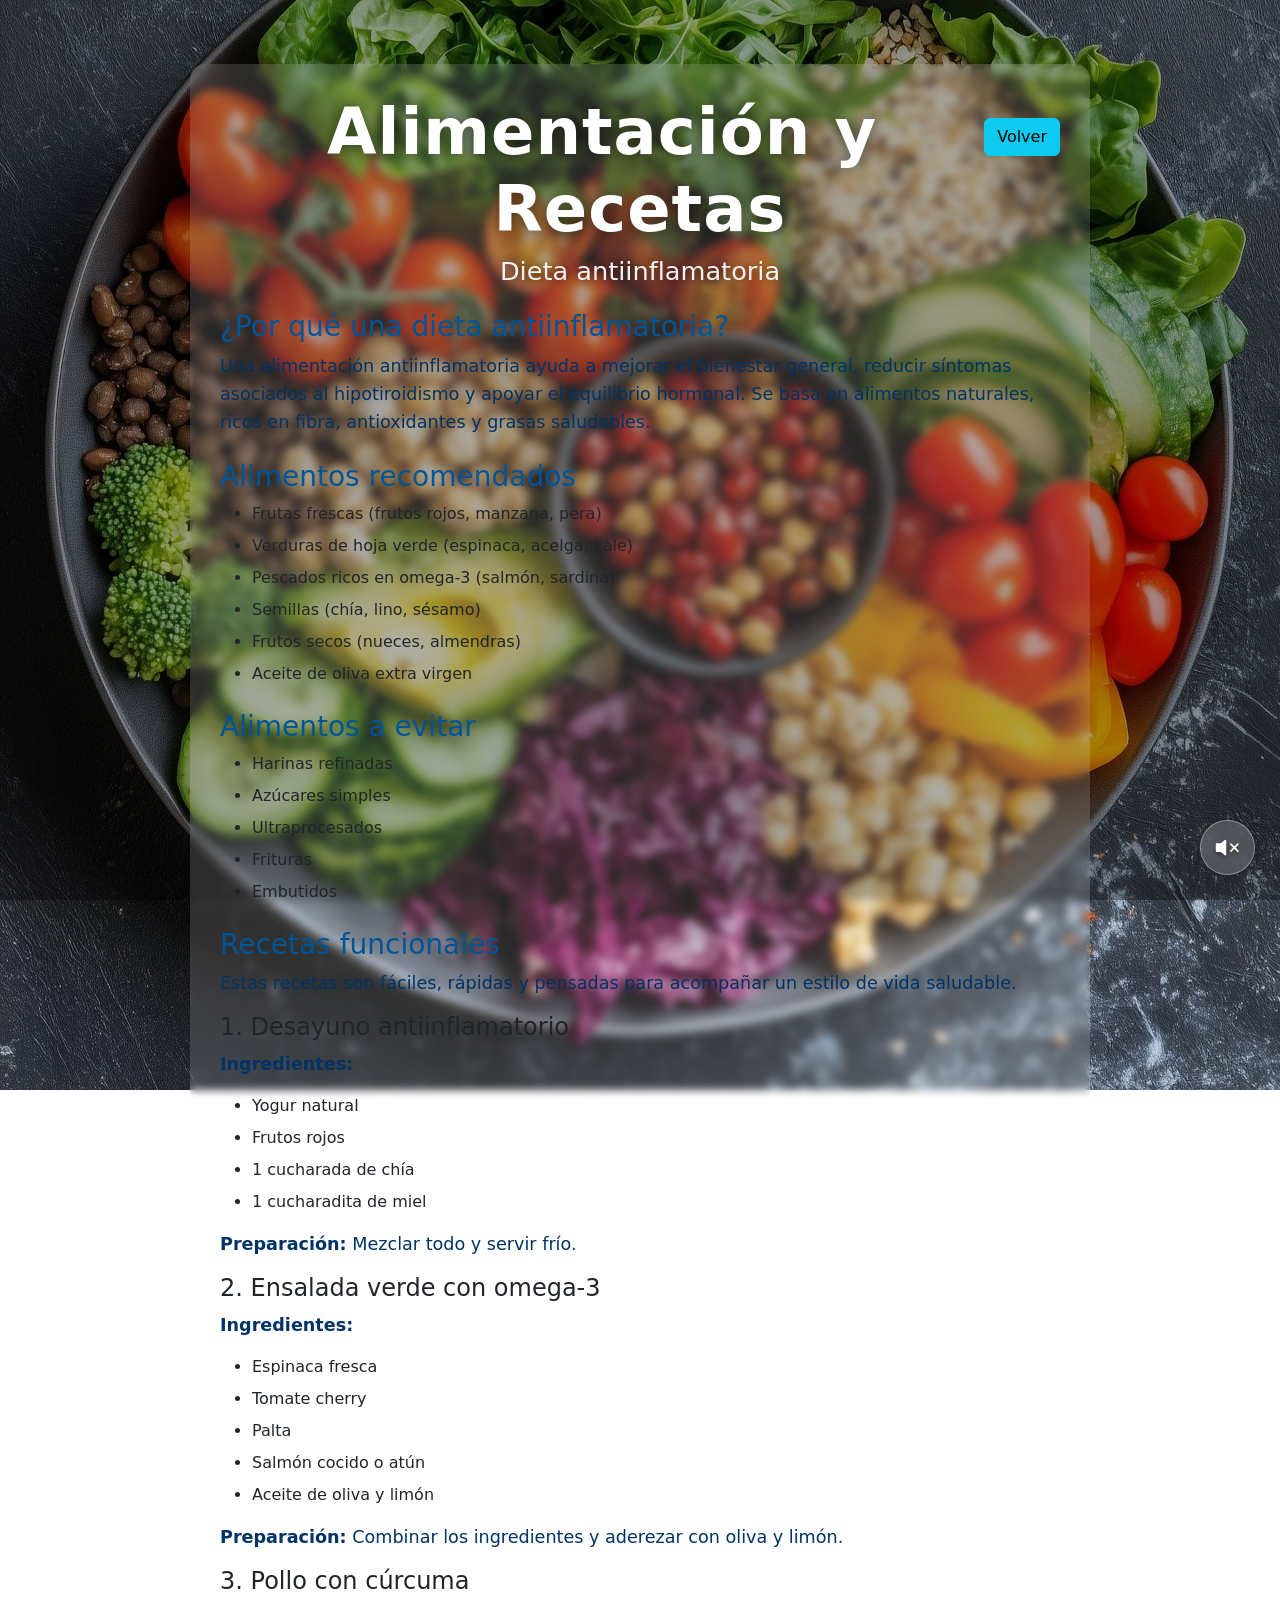
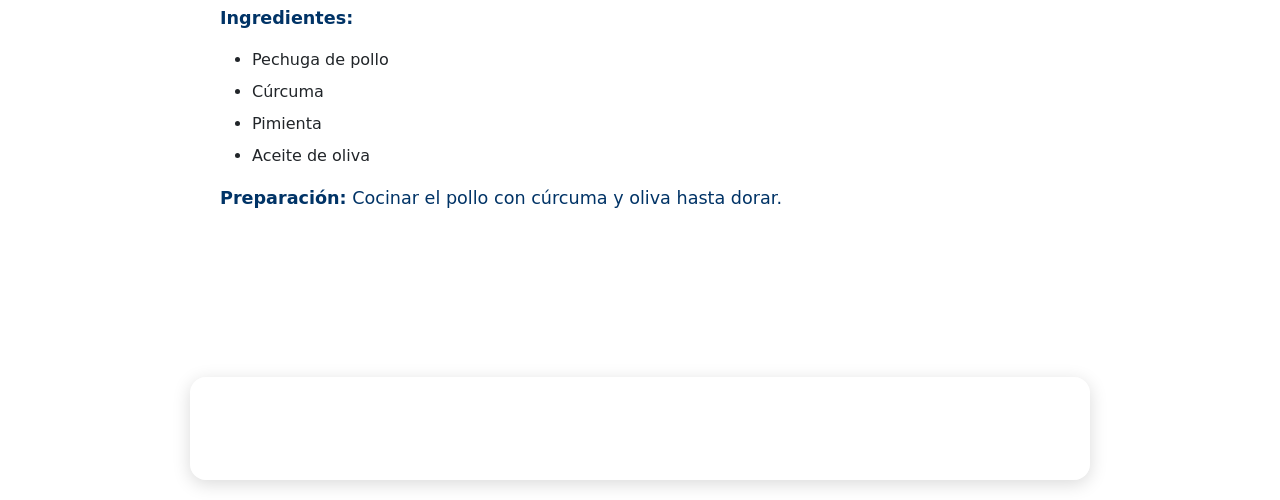
<file: paginas/recetas.html>
<!DOCTYPE html>
<html lang="es">
<head>
  <meta charset="UTF-8">
  <meta name="viewport" content="width=device-width, initial-scale=1.0">
  <title>Alimentación y Recetas</title>
  <!--Bootstrap-->
  <link href="https://cdn.jsdelivr.net/npm/bootstrap@5.3.0/dist/css/bootstrap.min.css" rel="stylesheet">
  <link rel="stylesheet" href="../css/style.css">
  <!--Bootstrap icons-->
  <link
  rel="stylesheet"
    href="https://cdn.jsdelivr.net/npm/bootstrap-icons@1.11.1/font/bootstrap-icons.css">

</head>

<body class="fondo-alimentacion">

<main class="container py-4">

    <div class="contenedor-hashimoto">

       <a href="../index.html" class="btn btn-info mt-4 float-end">Volver</a>

        <h1 class="titulo-hashimoto">Alimentación y Recetas</h1>
        <h2 class="subtitulo-hashimoto">Dieta antiinflamatoria</h2>

        <h3>¿Por qué una dieta antiinflamatoria?</h3>
        <p>
          Una alimentación antiinflamatoria ayuda a mejorar el bienestar general, reducir síntomas
          asociados al hipotiroidismo y apoyar el equilibrio hormonal. Se basa en alimentos naturales,
          ricos en fibra, antioxidantes y grasas saludables.
        </p>

        <h3>Alimentos recomendados</h3>
        <ul>
          <li>Frutas frescas (frutos rojos, manzana, pera)</li>
          <li>Verduras de hoja verde (espinaca, acelga, kale)</li>
          <li>Pescados ricos en omega‑3 (salmón, sardina)</li>
          <li>Semillas (chía, lino, sésamo)</li>
          <li>Frutos secos (nueces, almendras)</li>
          <li>Aceite de oliva extra virgen</li>
        </ul>

        <h3>Alimentos a evitar</h3>
        <ul>
          <li>Harinas refinadas</li>
          <li>Azúcares simples</li>
          <li>Ultraprocesados</li>
          <li>Frituras</li>
          <li>Embutidos</li>
        </ul>

        <h3>Recetas funcionales</h3>
        <p>Estas recetas son fáciles, rápidas y pensadas para acompañar un estilo de vida saludable.</p>

        <h4>1. Desayuno antiinflamatorio</h4>
        <p><strong>Ingredientes:</strong></p>
        <ul>
          <li>Yogur natural</li>
          <li>Frutos rojos</li>
          <li>1 cucharada de chía</li>
          <li>1 cucharadita de miel</li>
        </ul>
        <p><strong>Preparación:</strong> Mezclar todo y servir frío.</p>

        <h4>2. Ensalada verde con omega‑3</h4>
        <p><strong>Ingredientes:</strong></p>
        <ul>
          <li>Espinaca fresca</li>
          <li>Tomate cherry</li>
          <li>Palta</li>
          <li>Salmón cocido o atún</li>
          <li>Aceite de oliva y limón</li>
        </ul>
        <p><strong>Preparación:</strong> Combinar los ingredientes y aderezar con oliva y limón.</p>

        <h4>3. Pollo con cúrcuma</h4>
        <p><strong>Ingredientes:</strong></p>
        <ul>
          <li>Pechuga de pollo</li>
          <li>Cúrcuma</li>
          <li>Pimienta</li>
          <li>Aceite de oliva</li>
        </ul>
        <p><strong>Preparación:</strong> Cocinar el pollo con cúrcuma y oliva hasta dorar.</p>

    </div>

</main>

<!-- INFORMACIÓN Y AUTOR -->
<footer class="footer-informativo">

    <div class="footer-contenido">

        <p class="nota-informativa">
            <i class="bi bi-info-circle-fill"></i>

            Información general con fines educativos.
            El contenido no reemplaza la orientación de profesionales de la salud.
        </p>

        <div class="footer-linea"></div>

        <p class="footer-autor">
             Diseño y desarrollo web: Mariela Degenaro.
        </p>

    </div>

</footer>
 <!-- BOTÓN FLOTANTE DE SONIDO -->
  <button
    id="btn-sonido"
    class="btn-sonido"
    type="button"
    title="Activar sonido">

    <i id="icono-sonido"
       class="bi bi-volume-mute-fill">
    </i>
  </button>

  <!-- SONIDO DEL MAR -->
  <audio id="ocean-audio" loop preload="auto">
    <source src="../sonidos/oceanwaves.mp3" type="audio/mp3">
  </audio>

  <!-- JAVASCRIPT -->
  <script type="module" src="../js/index.js"></script>
</body>
</html>
</file>
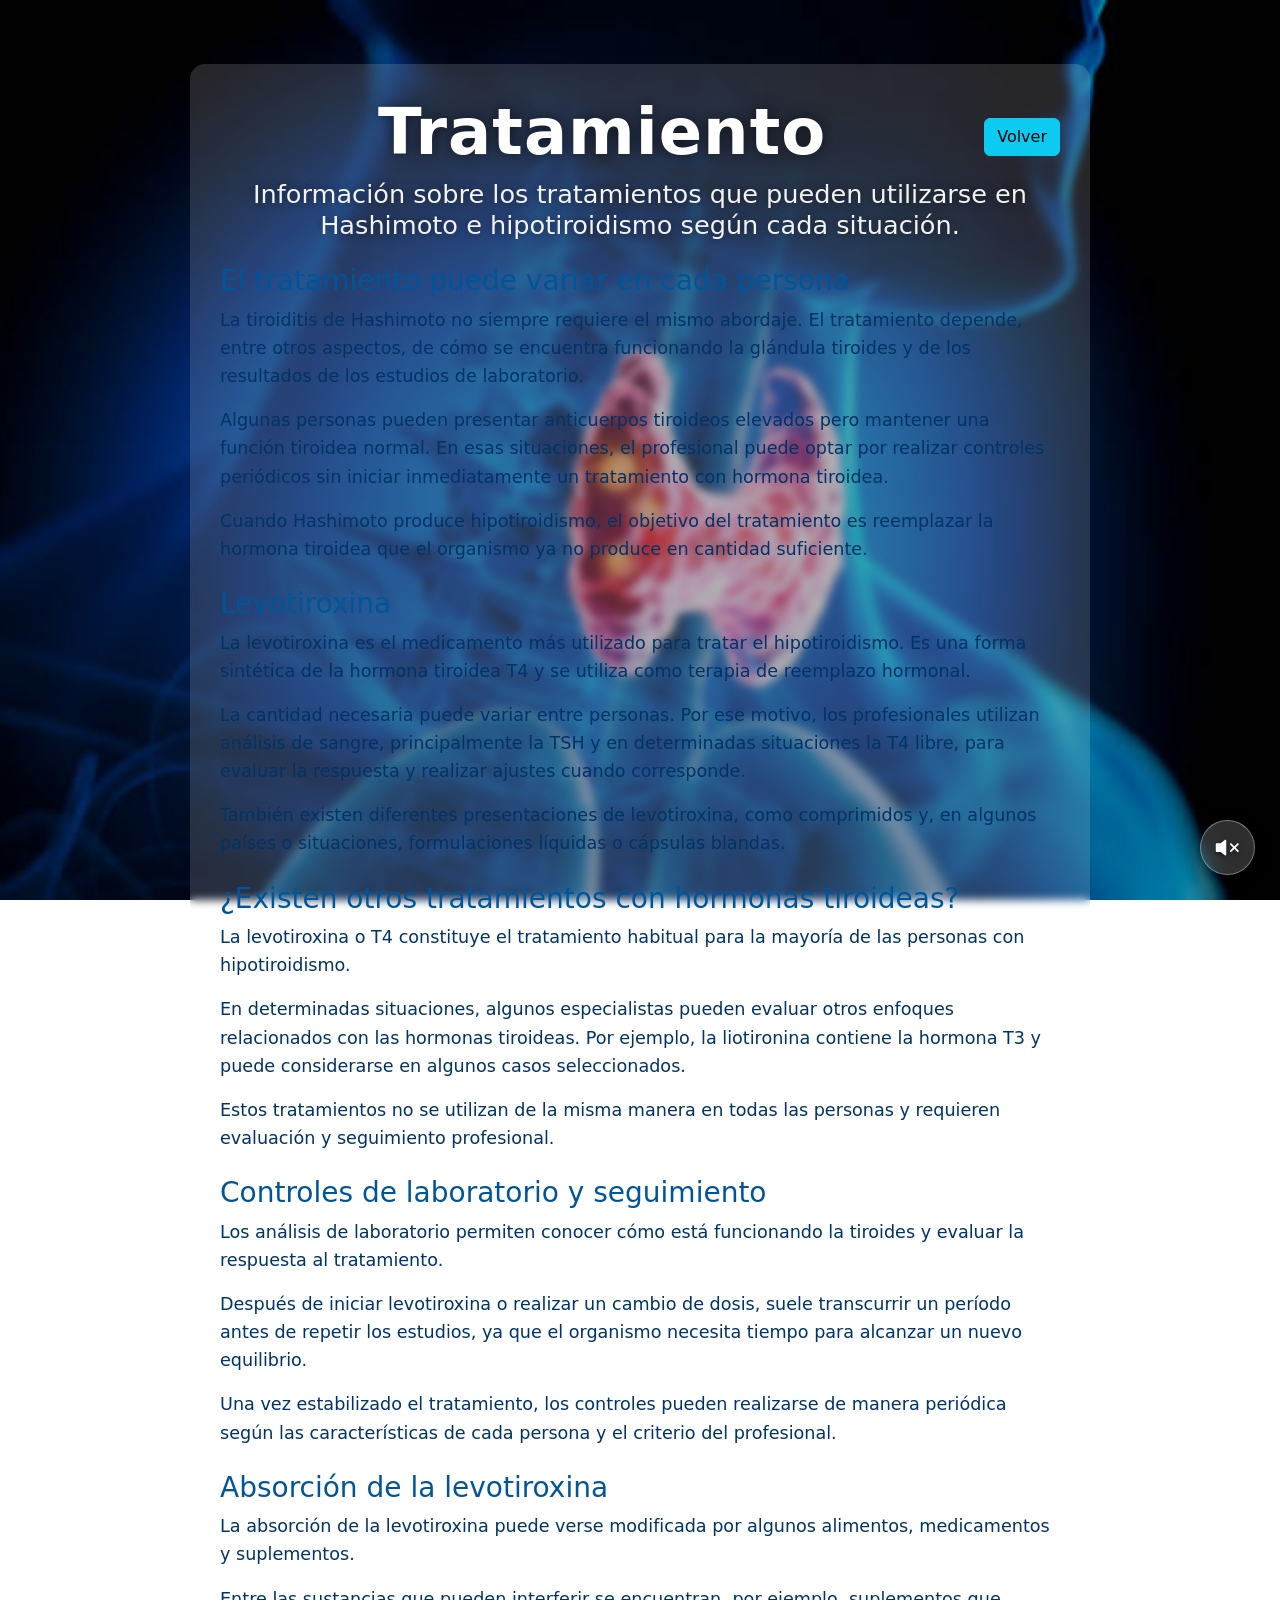
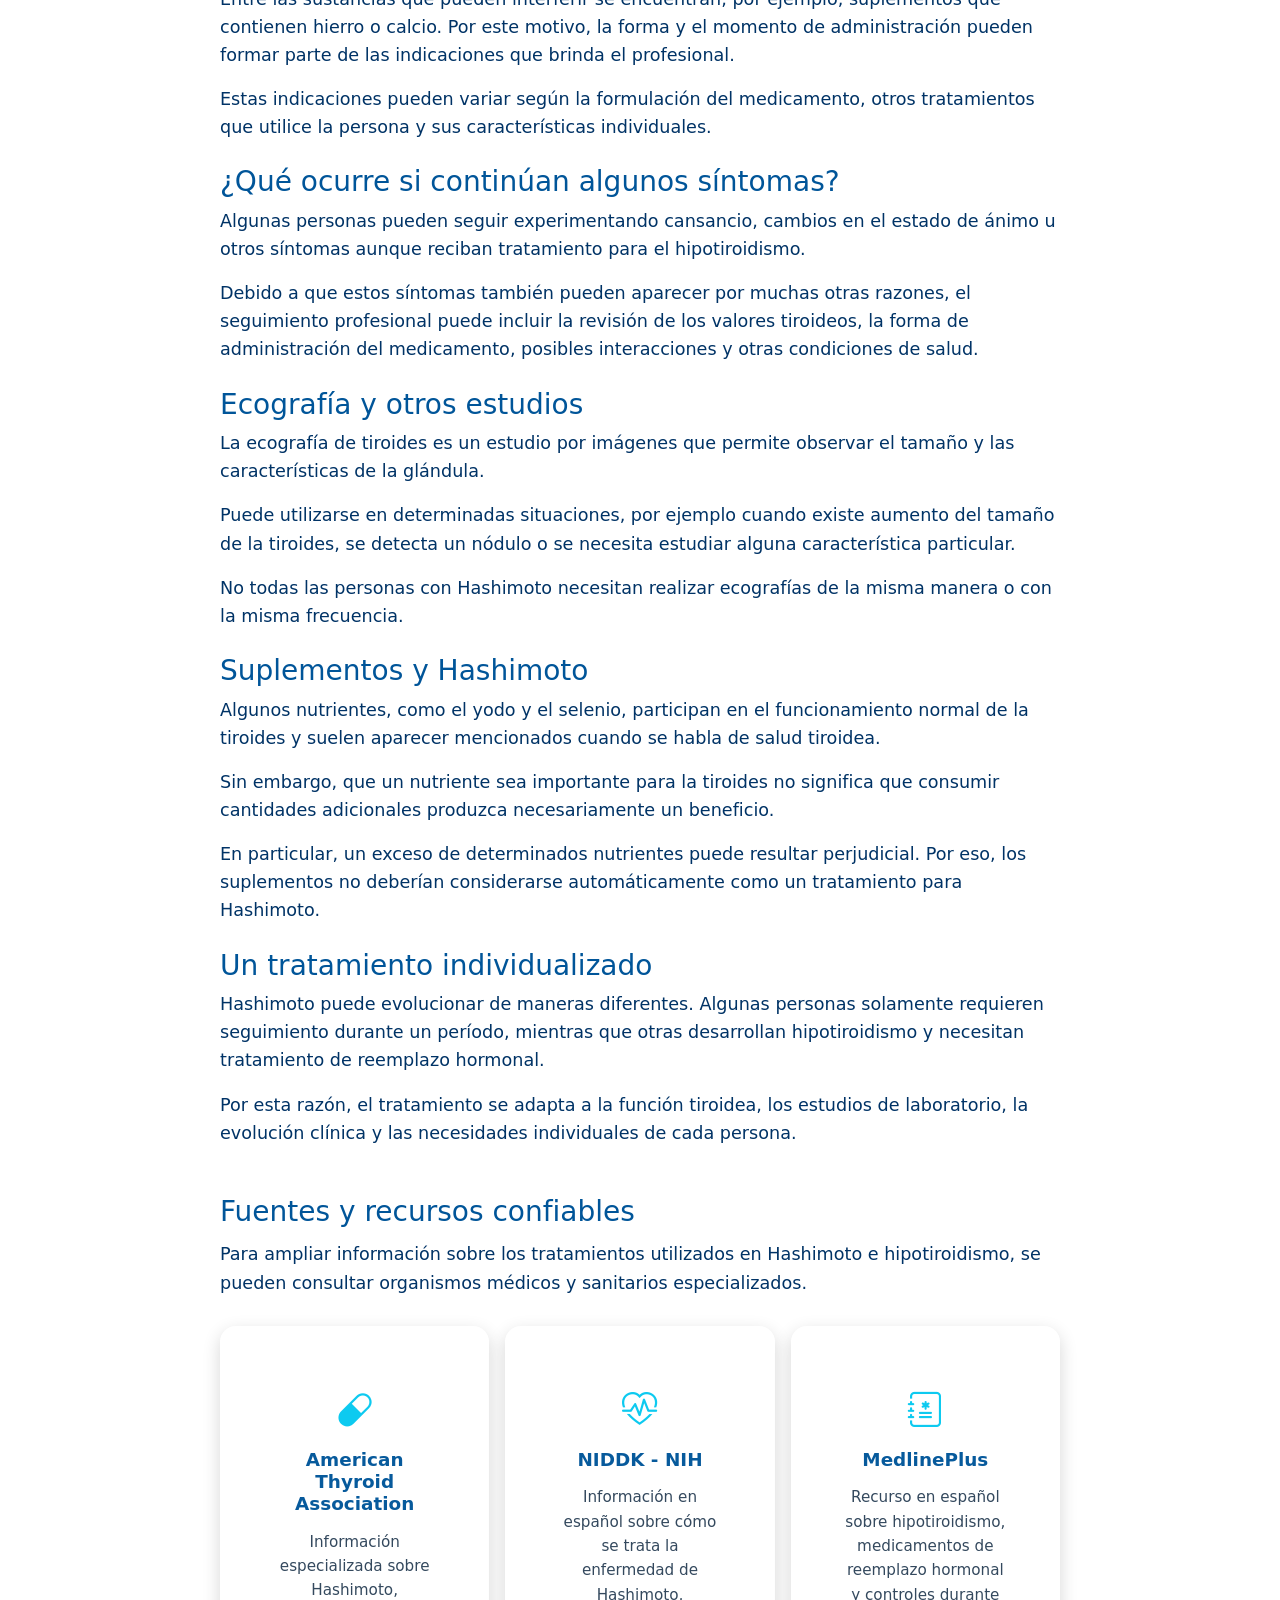
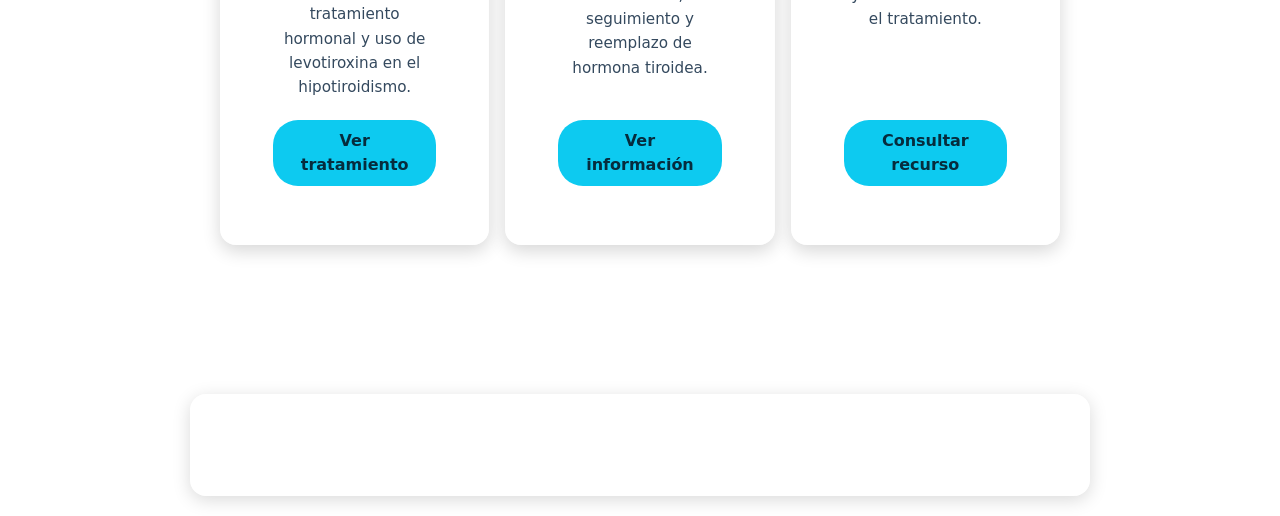
<file: paginas/tratamiento.html>
<!DOCTYPE html>

<html lang="es">

<head>

  <meta charset="UTF-8">

  <meta name="viewport" content="width=device-width, initial-scale=1.0">

  <title>Tratamiento</title>

  <!-- Bootstrap -->

  <link
    href="https://cdn.jsdelivr.net/npm/bootstrap@5.3.0/dist/css/bootstrap.min.css"
    rel="stylesheet"
  >

  <link rel="stylesheet" href="../css/style.css">

  <!-- Bootstrap icons -->

  <link
    rel="stylesheet"
    href="https://cdn.jsdelivr.net/npm/bootstrap-icons@1.11.1/font/bootstrap-icons.css"
  >

</head>


<body class="fondo-tratamiento">


  <main class="container py-4">

    <div class="contenedor-hashimoto">


      <a
        href="../index.html"
        class="btn btn-info mt-4 float-end"
      >
        Volver
      </a>


      <!-- TÍTULOS -->

      <h1 class="titulo-hashimoto">
        Tratamiento
      </h1>

      <h2 class="subtitulo-hashimoto">
        Información sobre los tratamientos que pueden utilizarse
        en Hashimoto e hipotiroidismo según cada situación.
      </h2>


      <!-- SECCIÓN 1 -->

      <h3>El tratamiento puede variar en cada persona</h3>

      <p>
        La tiroiditis de Hashimoto no siempre requiere el mismo abordaje.
        El tratamiento depende, entre otros aspectos, de cómo se encuentra
        funcionando la glándula tiroides y de los resultados de los estudios
        de laboratorio.
      </p>

      <p>
        Algunas personas pueden presentar anticuerpos tiroideos elevados
        pero mantener una función tiroidea normal. En esas situaciones,
        el profesional puede optar por realizar controles periódicos
        sin iniciar inmediatamente un tratamiento con hormona tiroidea.
      </p>

      <p>
        Cuando Hashimoto produce hipotiroidismo, el objetivo del tratamiento
        es reemplazar la hormona tiroidea que el organismo ya no produce
        en cantidad suficiente.
      </p>


      <!-- SECCIÓN 2 -->

      <h3>Levotiroxina</h3>

      <p>
        La levotiroxina es el medicamento más utilizado para tratar
        el hipotiroidismo. Es una forma sintética de la hormona tiroidea
        T4 y se utiliza como terapia de reemplazo hormonal.
      </p>

      <p>
        La cantidad necesaria puede variar entre personas. Por ese motivo,
        los profesionales utilizan análisis de sangre, principalmente
        la TSH y en determinadas situaciones la T4 libre, para evaluar
        la respuesta y realizar ajustes cuando corresponde.
      </p>

      <p>
        También existen diferentes presentaciones de levotiroxina,
        como comprimidos y, en algunos países o situaciones,
        formulaciones líquidas o cápsulas blandas.
      </p>


      <!-- SECCIÓN 3 -->

      <h3>¿Existen otros tratamientos con hormonas tiroideas?</h3>

      <p>
        La levotiroxina o T4 constituye el tratamiento habitual
        para la mayoría de las personas con hipotiroidismo.
      </p>

      <p>
        En determinadas situaciones, algunos especialistas pueden evaluar
        otros enfoques relacionados con las hormonas tiroideas.
        Por ejemplo, la liotironina contiene la hormona T3 y puede considerarse
        en algunos casos seleccionados.
      </p>

      <p>
        Estos tratamientos no se utilizan de la misma manera en todas
        las personas y requieren evaluación y seguimiento profesional.
      </p>


      <!-- SECCIÓN 4 -->

      <h3>Controles de laboratorio y seguimiento</h3>

      <p>
        Los análisis de laboratorio permiten conocer cómo está funcionando
        la tiroides y evaluar la respuesta al tratamiento.
      </p>

      <p>
        Después de iniciar levotiroxina o realizar un cambio de dosis,
        suele transcurrir un período antes de repetir los estudios,
        ya que el organismo necesita tiempo para alcanzar un nuevo equilibrio.
      </p>

      <p>
        Una vez estabilizado el tratamiento, los controles pueden realizarse
        de manera periódica según las características de cada persona
        y el criterio del profesional.
      </p>


      <!-- SECCIÓN 5 -->

      <h3>Absorción de la levotiroxina</h3>

      <p>
        La absorción de la levotiroxina puede verse modificada por algunos
        alimentos, medicamentos y suplementos.
      </p>

      <p>
        Entre las sustancias que pueden interferir se encuentran,
        por ejemplo, suplementos que contienen hierro o calcio.
        Por este motivo, la forma y el momento de administración
        pueden formar parte de las indicaciones que brinda el profesional.
      </p>

      <p>
        Estas indicaciones pueden variar según la formulación del medicamento,
        otros tratamientos que utilice la persona y sus características
        individuales.
      </p>


      <!-- SECCIÓN 6 -->

      <h3>¿Qué ocurre si continúan algunos síntomas?</h3>

      <p>
        Algunas personas pueden seguir experimentando cansancio,
        cambios en el estado de ánimo u otros síntomas aunque reciban
        tratamiento para el hipotiroidismo.
      </p>

      <p>
        Debido a que estos síntomas también pueden aparecer por muchas
        otras razones, el seguimiento profesional puede incluir la revisión
        de los valores tiroideos, la forma de administración del medicamento,
        posibles interacciones y otras condiciones de salud.
      </p>


      <!-- SECCIÓN 7 -->

      <h3>Ecografía y otros estudios</h3>

      <p>
        La ecografía de tiroides es un estudio por imágenes que permite
        observar el tamaño y las características de la glándula.
      </p>

      <p>
        Puede utilizarse en determinadas situaciones, por ejemplo cuando
        existe aumento del tamaño de la tiroides, se detecta un nódulo
        o se necesita estudiar alguna característica particular.
      </p>

      <p>
        No todas las personas con Hashimoto necesitan realizar ecografías
        de la misma manera o con la misma frecuencia.
      </p>


      <!-- SECCIÓN 8 -->

      <h3>Suplementos y Hashimoto</h3>

      <p>
        Algunos nutrientes, como el yodo y el selenio, participan
        en el funcionamiento normal de la tiroides y suelen aparecer
        mencionados cuando se habla de salud tiroidea.
      </p>

      <p>
        Sin embargo, que un nutriente sea importante para la tiroides
        no significa que consumir cantidades adicionales produzca
        necesariamente un beneficio.
      </p>

      <p>
        En particular, un exceso de determinados nutrientes puede resultar
        perjudicial. Por eso, los suplementos no deberían considerarse
        automáticamente como un tratamiento para Hashimoto.
      </p>


      <!-- SECCIÓN 9 -->

      <h3>Un tratamiento individualizado</h3>

      <p>
        Hashimoto puede evolucionar de maneras diferentes.
        Algunas personas solamente requieren seguimiento durante un período,
        mientras que otras desarrollan hipotiroidismo y necesitan
        tratamiento de reemplazo hormonal.
      </p>

      <p>
        Por esta razón, el tratamiento se adapta a la función tiroidea,
        los estudios de laboratorio, la evolución clínica y las necesidades
        individuales de cada persona.
      </p>


      <!-- FUENTES CONFIABLES -->

      <section class="fuentes-confiables">

        <h3>Fuentes y recursos confiables</h3>

        <p>
          Para ampliar información sobre los tratamientos utilizados
          en Hashimoto e hipotiroidismo, se pueden consultar organismos
          médicos y sanitarios especializados.
        </p>


        <div class="row g-3">


          <!-- AMERICAN THYROID ASSOCIATION -->

          <div class="col-md-4">

            <div class="card h-100">

              <div class="card-body">

                <i class="bi bi-capsule"></i>

                <h4 class="card-title">
                  American Thyroid Association
                </h4>

                <p class="card-text">
                  Información especializada sobre Hashimoto,
                  tratamiento hormonal y uso de levotiroxina
                  en el hipotiroidismo.
                </p>

                <a
                  href="https://www.thyroid.org/hashimotos-thyroiditis/"
                  target="_blank"
                  rel="noopener noreferrer"
                  class="btn btn-info"
                >
                  Ver tratamiento
                </a>

              </div>

            </div>

          </div>


          <!-- NIDDK -->

          <div class="col-md-4">

            <div class="card h-100">

              <div class="card-body">

                <i class="bi bi-heart-pulse"></i>

                <h4 class="card-title">
                  NIDDK - NIH
                </h4>

                <p class="card-text">
                  Información en español sobre cómo se trata
                  la enfermedad de Hashimoto, seguimiento
                  y reemplazo de hormona tiroidea.
                </p>

                <a
                  href="https://www.niddk.nih.gov/health-information/informacion-de-la-salud/enfermedades-endocrinas/enfermedad-de-hashimoto"
                  target="_blank"
                  rel="noopener noreferrer"
                  class="btn btn-info"
                >
                  Ver información
                </a>

              </div>

            </div>

          </div>


          <!-- MEDLINEPLUS -->

          <div class="col-md-4">

            <div class="card h-100">

              <div class="card-body">

                <i class="bi bi-journal-medical"></i>

                <h4 class="card-title">
                  MedlinePlus
                </h4>

                <p class="card-text">
                  Recurso en español sobre hipotiroidismo,
                  medicamentos de reemplazo hormonal
                  y controles durante el tratamiento.
                </p>

                <a
                  href="https://medlineplus.gov/spanish/hypothyroidism.html"
                  target="_blank"
                  rel="noopener noreferrer"
                  class="btn btn-info"
                >
                  Consultar recurso
                </a>

              </div>

            </div>

          </div>


        </div>

      </section>


    </div>

  </main>


  <!-- INFORMACIÓN Y AUTOR -->

  <footer class="footer-informativo">

    <div class="footer-contenido">

      <p class="nota-informativa">

        <i class="bi bi-info-circle-fill"></i>

        Información general con fines educativos.
        El contenido no reemplaza la orientación de profesionales de la salud.

      </p>

      <div class="footer-linea"></div>

      <p class="footer-autor">

        Diseño y desarrollo web: Mariela Degenaro.

      </p>

    </div>

  </footer>


  <!-- BOTÓN FLOTANTE DE SONIDO -->

  <button
    id="btn-sonido"
    class="btn-sonido"
    type="button"
    title="Activar sonido"
  >

    <i
      id="icono-sonido"
      class="bi bi-volume-mute-fill"
    >
    </i>

  </button>


  <!-- SONIDO DEL MAR -->

  <audio
    id="ocean-audio"
    loop
    preload="auto"
  >

    <source
      src="../sonidos/oceanwaves.mp3"
      type="audio/mp3"
    >

  </audio>


  <!-- JAVASCRIPT -->

  <script
    type="module"
    src="../js/index.js"
  >
  </script>


</body>

</html>
</file>
<file: css/style.css>
/* =========================================================
   FONDO GENERAL
========================================================= */
body {
    background-image: url("../imagenes/hashimotostress.png");
    background-size: cover;
    background-repeat: no-repeat;
    background-position: center;
    background-attachment: fixed;
}

body::before {
    content: "";
    position: fixed;
    inset: 0;
    background: rgba(0, 0, 0, 0.35);
    pointer-events: none;
}

/* =========================================================
   PANEL VIDRIO HASHIMOTO
========================================================= */
.contenedor-hashimoto {
    background: rgba(255, 255, 255, 0.15);
    backdrop-filter: blur(4px);
    padding: 30px;
    border-radius: 15px;
    margin: 40px auto;
    max-width: 900px;
    transition: background 0.3s ease, backdrop-filter 0.3s ease;
}

.contenedor-hashimoto:hover {
    background: rgba(255, 255, 255, 0.85);
    backdrop-filter: blur(8px);
}

/* =========================================================
   HEADER – TÍTULO PRINCIPAL
========================================================= */
header h1,
.titulo-hashimoto {
    font-size: 4rem;
    font-weight: 900;
    color: #ffffff;
    text-shadow: 0 0 15px rgba(0,0,0,0.6);
    letter-spacing: 1px;
    text-align: center;
}

.subtitulo-hashimoto {
    font-size: 1.6rem;
    color: #f2f2f2;
    text-shadow: 0 0 10px rgba(0,0,0,0.5);
    text-align: center;
}


.aviso-informativo {
    max-width: 850px;
    margin: 25px auto 35px;
    padding: 15px 22px;

    display: flex;
    align-items: flex-start;
    gap: 14px;

    background: rgba(255, 255, 255, 0.18);

    backdrop-filter: blur(10px);
    -webkit-backdrop-filter: blur(10px);

    border: 1px solid rgba(255, 255, 255, 0.35);
    border-radius: 16px;

    box-shadow: 0 4px 18px rgba(0, 0, 0, 0.15);

    color: white;
}

.aviso-informativo i {
    font-size: 24px;
    margin-top: 2px;
}

.aviso-informativo strong {
    display: block;
    font-size: 1rem;
    margin-bottom: 5px;
}

.aviso-informativo p {
    margin: 0;
    font-size: 0.90rem;
    line-height: 1.5;
}
/* =========================================================
   HEADER – BOTONES (WhatsApp, Instagram, Facebook)
========================================================= */
/* BOTONES FLOTANTES */
.header-btn {
  position: relative;
  z-index: 10;                 /* encima del overlay */
  font-size: 1.6rem;
  padding: 10px 18px;
  border: 2px solid #ffffff;
  border-radius: 50px;
  background: rgba(255,255,255,0.15); /* vidrio suave */
  backdrop-filter: blur(4px);
  color: #ffffff ;  /* texto blanco */
  transition: all 0.3s ease;
}

/* ÍCONOS */
.header-btn i {
  color: #ffffff;             /* blanco real */
  transition: color 0.3s ease;
}

/* EFECTO HOVER */
.header-btn:hover {
  background: rgba(255,255,255,0.85); /* se vuelve blanco */
  color: #003366;          /* texto azul */
  transform: translateY(-4px);        /* flotadita */
}

.header-btn:hover i {
  color: #003366;             /* ícono azul */
}


/* =========================================================
   FONDO ANIMADO DEL MAR
========================================================= */
.video-background {
    position: fixed;
    top: 0;
    left: 0;
    width: 100%;
    height: 100%;
    overflow: hidden;
    z-index: -1;
}

.video-background video {
    width: 100%;
    height: 100%;
    object-fit: cover;
}

/* =========================================================
   HEADER-MAR (capa encima del video)
========================================================= */
.header-mar {
    padding: 60px 0;
    position: relative;
}

.header-mar::before {
    content: "";
    position: absolute;
    inset: 0;
    background: rgba(0,0,0,0.25);
}

/* =========================================================
   HERO (si lo usás en otras páginas)
========================================================= */
.hero {
    text-align: center;
    padding: 60px 20px;
    background-color: rgba(255, 255, 255, 0.6);
    backdrop-filter: blur(6px);
}

.hero img {
    max-height: 280px;
    object-fit: cover;
    width: 100%;
    border-radius: 12px;
}

/* =========================================================
   TEXTO GENERAL
========================================================= */
p {
    line-height: 1.6;
    font-size: 1.1rem;
    color: #003366;
}

h3 {
    margin-top: 1.5rem;
    color: #005599;
}

ul li {
    margin-bottom: .5rem;
}

/* =========================================================
   GRID DE CARDS
========================================================= */
.grid {
    display: grid;
    grid-template-columns: repeat(auto-fit, minmax(260px, 1fr));
    gap: 25px;
    padding: 40px;
}

/* TITULO */
.card-title {
    font-size: 1.9rem;
    font-weight: 700;
    text-align: center;
    color: #003366;
    margin-bottom: 12px;
    text-decoration: none !important;
}

/* SUBTITULO */
.card-subtitle {
    font-size: 1.3rem;
    font-weight: 500;
    text-align: center;
    color: #003366;
    margin-bottom: 18px;
    text-decoration: none !important;
}

/* TEXTO */
.card-text {
    font-size: 1.25rem;
    line-height: 1.6;
    text-align: center;
    color: #003366;
}

/* Quitar subrayado de cualquier card envuelta en un <a> */
.col-sm-6.col-md-4.mb-3.d-flex.justify-content-center a,
.col-sm-6.col-md-4.mb-3.d-flex.justify-content-center a *,
a.text-decoration-none,
a.text-decoration-none * {
    text-decoration: none !important;
    color: inherit !important;
}


/* =========================================================
   CARDS
========================================================= */
/* CARD MODERNA */
.card {
    border-radius: 22px;
    padding: 30px;
    background-color: rgba(255, 255, 255, 0.9);
    box-shadow: 0px 6px 14px rgba(0,0,0,0.20);
    border: none;
    text-decoration: none !important;
    transition: transform 0.2s ease, box-shadow 0.2s ease;
}

/* Hover suave */
.card:hover {
    transform: translateY(-4px);
    box-shadow: 0px 10px 20px rgba(0,0,0,0.25);
}

/* IMÁGENES IGUALES */
.card img {
    width: 160px;
    height: 160px;
    object-fit: cover;
    border-radius: 14px;
    display: block;
    margin: 0 auto 20px;
}

/* =========================================
   IGUALAR TAMAÑO DE TODAS LAS CARDS
========================================= */

#temas-container > div {
    height: 100%;
}

#temas-container > div > a {
    display: block;
    height: 100%;
    width: 100%;
}

#temas-container .card {
    width: 100%;
    height: 100%;
    box-sizing: border-box;
}

#temas-container .card-body {
    height: 100%;
    display: flex;
    flex-direction: column;
    align-items: center;
}


/* =========================================================
   FONDOS POR PÁGINA
========================================================= */

/* Fondo de la página Hashimoto */
.fondo-hashimoto {
    background-image: url("../imagenes/hashimotostress.png");
    background-size: cover;
    background-position: center;
    background-attachment: fixed;
}

/* Fondo de la página Tratamiento */
.fondo-tratamiento {
    background-image: url("../imagenes/tratamiento.png");
    background-size: cover;
    background-position: center;
    background-attachment: fixed;
}

/* Fondo de la página Alimentación */
.fondo-alimentacion {
    background-image: url("../imagenes/recetas.png");
    background-size: cover;
    background-position: center;
    background-attachment: fixed;
}

/* Fondo de la página Actividad física */
.fondo-actividad {
    background-image: url("../imagenes/actividad.png");
    background-size: cover;
    background-position: center;
    background-attachment: fixed;
}

/* Fondo de la página Bienestar */
/* FONDOS POR PÁGINA */
.fondo-bienestar {
    background-image: url("../imagenes/bienestar.png");
    background-size: cover;
    background-position: center;
    background-attachment: fixed;
}

/* =========================================================
   RESPONSIVE – AJUSTES PARA CELULAR Y TABLET
========================================================= */
@media (max-width: 768px) {

  /* Títulos más equilibrados */
  .titulo-hashimoto {
    font-size: 2.4rem;
    padding: 0 1rem;
    text-align: center;
  }

  .subtitulo-hashimoto {
    font-size: 1.2rem;
    padding: 0 1rem;
    text-align: center;
  }

  /* Cards centradas y proporcionadas */
  #temas-container {
    display: flex;
    flex-direction: column;
    align-items: center;
    gap: 2rem;
    padding: 1rem;
  }

  .card {
    width: 90%;
    max-width: 320px;
    padding: 20px;
  }

  .card img {
    width: 140px;
    height: 140px;
  }

  .card-title {
    font-size: 1.6rem;
  }

  .card-text {
    font-size: 1rem;
  }

  /* Botones del header más chicos */
  .header-btn {
    font-size: 1.2rem;
    padding: .5rem .7rem;
  }

  /* Video de fondo ajustado */
  .video-background video {
    object-fit: cover;
    height: 100vh;
  }
}

/* =========================================================
   RESPONSIVE – AJUSTES PARA CELULAR PEQUEÑO
========================================================= */
@media (max-width: 480px) {

  .titulo-hashimoto {
    font-size: 1.9rem;
  }

  .subtitulo-hashimoto {
    font-size: 1rem;
  }

  .card {
    max-width: 280px;
  }

  .card img {
    width: 120px;
    height: 120px;
  }

  .card-title {
    font-size: 1.4rem;
  }

  .card-text {
    font-size: .9rem;
  }
}

/* BOTÓN FLOTANTE DE SONIDO - EFECTO VIDRIO */

.btn-sonido {
    position: fixed;
    right: 25px;
    bottom: 25px;

    width: 55px;
    height: 55px;

    border-radius: 50%;

    /* Transparencia */
    background: rgba(255, 255, 255, 0.18);

    /* Efecto vidrio */
    backdrop-filter: blur(10px);
    -webkit-backdrop-filter: blur(10px);

    /* Borde suave */
    border: 1px solid rgba(255, 255, 255, 0.35);

    /* Sombra */
    box-shadow: 0 4px 18px rgba(0, 0, 0, 0.18);

    /* Icono */
    color: white;
    font-size: 25px;

    cursor: pointer;

    display: flex;
    align-items: center;
    justify-content: center;

    z-index: 1000;

    transition:
        transform 0.25s ease,
        background 0.25s ease,
        box-shadow 0.25s ease;
}


/* Cuando pasamos el mouse */

.btn-sonido:hover {
    transform: scale(1.1);

    background: rgba(255, 255, 255, 0.30);

    box-shadow: 0 6px 22px rgba(0, 0, 0, 0.25);
}



/* ICONO */

.btn-sonido i {
    color: white;

    font-size: 28px;

    line-height: 1;

    display: flex;
    align-items: center;
    justify-content: center;

    /* Hace que se vea mejor sobre el video */
    text-shadow: 0 2px 5px rgba(0, 0, 0, 0.45);
}


/* HOVER */

.btn-sonido:hover {
    background: rgba(255, 255, 255, 0.32);

    transform: scale(1.10);

    box-shadow:
        0 6px 22px rgba(0, 0, 0, 0.30),
        inset 0 1px 1px rgba(255, 255, 255, 0.40);
}


/* CLICK */

.btn-sonido:active {
    transform: scale(0.95);
}


/* CUANDO EL SONIDO ESTÁ ACTIVO */

.btn-sonido.sonando {
    background: rgba(255, 255, 255, 0.28);

    animation: pulsoSonido 2s infinite ease-in-out;
}


@keyframes pulsoSonido {

    0%, 100% {
        transform: scale(1);
    }

    50% {
        transform: scale(1.07);
    }
}

/* =========================================
   FOOTER INFORMATIVO - EFECTO VIDRIO
   ========================================= */

.footer-informativo {
    width: 100%;
    display: flex;
    justify-content: center;

    padding: 20px;
    margin-top: 35px;
}


.footer-contenido {
    width: 90%;
    max-width: 900px;

    padding: 16px 25px;

    text-align: center;

    /* Vidrio inicial */
    background: rgba(255, 255, 255, 0.12);

    backdrop-filter: blur(8px);
    -webkit-backdrop-filter: blur(8px);

    border: 1px solid rgba(255, 255, 255, 0.30);

    border-radius: 16px;

    box-shadow: 0 4px 18px rgba(0, 0, 0, 0.15);

    transition:
        background 0.4s ease,
        box-shadow 0.4s ease,
        transform 0.4s ease;
}


/* TEXTO INFORMATIVO */

.nota-informativa {
    margin: 0;

    font-size: 0.90rem;
    line-height: 1.5;

    color: rgba(255, 255, 255, 0.85);

    transition: color 0.4s ease;
}


.nota-informativa i {
    margin-right: 7px;
}


/* LÍNEA DIVISORIA */

.footer-linea {
    width: 60%;
    height: 1px;

    margin: 12px auto;

    background: rgba(255, 255, 255, 0.30);
}


/* AUTOR */

.footer-autor {
    margin: 0;

    font-size: 0.85rem;

    color: rgba(255, 255, 255, 0.75);

    transition: color 0.4s ease;
}


/* =========================================
   HOVER
   ========================================= */

.footer-contenido:hover {

    /* El vidrio se vuelve mucho más blanco */
    background: rgba(255, 255, 255, 0.88);

    backdrop-filter: blur(14px);
    -webkit-backdrop-filter: blur(14px);

    box-shadow: 0 8px 25px rgba(0, 0, 0, 0.22);

    transform: translateY(-3px);
}


/* TEXTO OSCURO AL PASAR EL MOUSE */

.footer-contenido:hover .nota-informativa,
.footer-contenido:hover .footer-autor {

    color: #263238;
}


.footer-contenido:hover .footer-linea {
    background: rgba(0, 0, 0, 0.15);
}

/* ==========================================
   FUENTES Y RECURSOS CONFIABLES
   ========================================== */

.fuentes-confiables {
    margin-top: 3rem;
}

.fuentes-confiables > h3 {
    margin-bottom: 0.75rem;
}

.fuentes-confiables > p {
    margin-bottom: 1.8rem;
}


/* CARDS */

.fuentes-confiables .card {
    height: 100%;

    /* Fondo claro acorde al contenedor */
    background: rgba(255, 255, 255, 0.28);

    backdrop-filter: blur(14px);
    -webkit-backdrop-filter: blur(14px);

    border: 1px solid rgba(255, 255, 255, 0.45);

    border-radius: 16px;

    box-shadow: 0 6px 18px rgba(0, 0, 0, 0.16);

    overflow: hidden;

    transition:
        transform 0.3s ease,
        box-shadow 0.3s ease,
        background 0.3s ease;
}


/* HOVER DE LA CARD */

.fuentes-confiables .card:hover {
    transform: translateY(-6px);

    background: rgba(255, 255, 255, 0.58);

    backdrop-filter: blur(16px);
    -webkit-backdrop-filter: blur(16px);

    box-shadow: 0 12px 26px rgba(0, 0, 0, 0.22);
}

/* CUERPO */

.fuentes-confiables .card-body {
    padding: 28px 22px;

    display: flex;
    flex-direction: column;
    align-items: center;

    text-align: center;
}


/* ICONOS */

.fuentes-confiables .card .bi,
.fuentes-confiables .card:hover .bi {
    font-size: 2.2rem;

    color: #0dcaf0 !important;

    margin-bottom: 12px;
}


/* TÍTULOS */

.fuentes-confiables .card .card-title,
.fuentes-confiables .card:hover .card-title {

    color: #075a9c !important;

    font-size: 1.15rem;
    font-weight: 600;

    margin-bottom: 14px;
}


/* TEXTO */

.fuentes-confiables .card .card-text,
.fuentes-confiables .card:hover .card-text {

    color: #34495e !important;

    font-size: 0.95rem;
    line-height: 1.6;

    flex-grow: 1;

    margin-bottom: 0;
}


/* EVITA QUE OTRAS REGLAS HOVER CAMBIEN EL TEXTO */

.fuentes-confiables .card:hover p {
    color: #34495e !important;
}

.fuentes-confiables .card:hover h4 {
    color: #075a9c !important;
}


/* BOTONES */

.fuentes-confiables .btn-info {

    margin-top: 20px;

    padding: 9px 20px;

    border-radius: 25px;

    font-weight: 600;

    color: #062c3d !important;

    border: none;

    transition:
        transform 0.25s ease,
        box-shadow 0.25s ease;
}


/* HOVER BOTÓN */

.fuentes-confiables .btn-info:hover {

    color: #062c3d !important;

    transform: scale(1.05);

    box-shadow: 0 5px 15px rgba(0, 0, 0, 0.20);
}


/* RESPONSIVE */

@media (max-width: 768px) {

    .fuentes-confiables {
        margin-top: 2.5rem;
    }

    .fuentes-confiables .card-body {
        padding: 24px 18px;
    }
}

/* ==================================================
   PANEL INTERACTIVO - ESTUDIOS Y ANÁLISIS
   ================================================== */

.panel-estudios {
    margin-top: 35px;
}


/* CONTENEDOR DE LOS BOTONES */

.botones-estudios {
    display: flex;
    flex-wrap: wrap;
    gap: 12px;
    margin-top: 20px;
    margin-bottom: 20px;
}


/* BOTONES TSH - T4 - ANTI-TPO - ANTI-TG */

.boton-estudio {
    border-radius: 20px;
    padding: 9px 20px;
    font-weight: 500;
    transition:
        transform 0.25s ease,
        box-shadow 0.25s ease;
}


/* EFECTO AL PASAR EL MOUSE */

.boton-estudio:hover {
    transform: translateY(-3px);
    box-shadow: 0 6px 14px rgba(0, 0, 0, 0.18);
}


/* ==================================================
   CUADRO DONDE APARECE LA INFORMACIÓN
   ================================================== */

.resultado-estudio {
    width: 100%;
    min-height: 180px;

    padding: 28px;

    border-radius: 18px;

    /* EFECTO VIDRIO */
    background: rgba(255, 255, 255, 0.28);

    backdrop-filter: blur(14px);
    -webkit-backdrop-filter: blur(14px);

    border: 1px solid rgba(255, 255, 255, 0.45);

    box-shadow:
        0 6px 18px rgba(0, 0, 0, 0.16);

    transition:
        transform 0.3s ease,
        background 0.3s ease,
        box-shadow 0.3s ease;
}


/* EFECTO CUANDO PASÁS EL MOUSE */

.resultado-estudio:hover {
    transform: translateY(-4px);

    background: rgba(255, 255, 255, 0.50);

    box-shadow:
        0 10px 24px rgba(0, 0, 0, 0.20);
}


/* TÍTULO DEL ESTUDIO */

.resultado-estudio h4 {
    color: #075a9c;

    font-size: 1.45rem;

    font-weight: 600;

    margin-bottom: 15px;
}


/* TEXTO */

.resultado-estudio p {
    color: #34495e;

    line-height: 1.7;

    margin-bottom: 0;

    white-space: pre-line;
}


/* ==================================================
   RESPONSIVE - CELULARES
   ================================================== */

@media (max-width: 576px) {

    .botones-estudios {
        gap: 8px;
    }

    .boton-estudio {
        flex: 1 1 45%;
        padding: 8px 12px;
    }

    .resultado-estudio {
        padding: 20px;
        min-height: 160px;
    }

}
/* FONDO PÁGINA ESTUDIOS */

.fondo-estudios {
    background-image: url("../imagenes/estudios.png");
    background-size: cover;
    background-position: center;
    background-repeat: no-repeat;
    background-attachment: fixed;
    min-height: 100vh;
}
</file>
